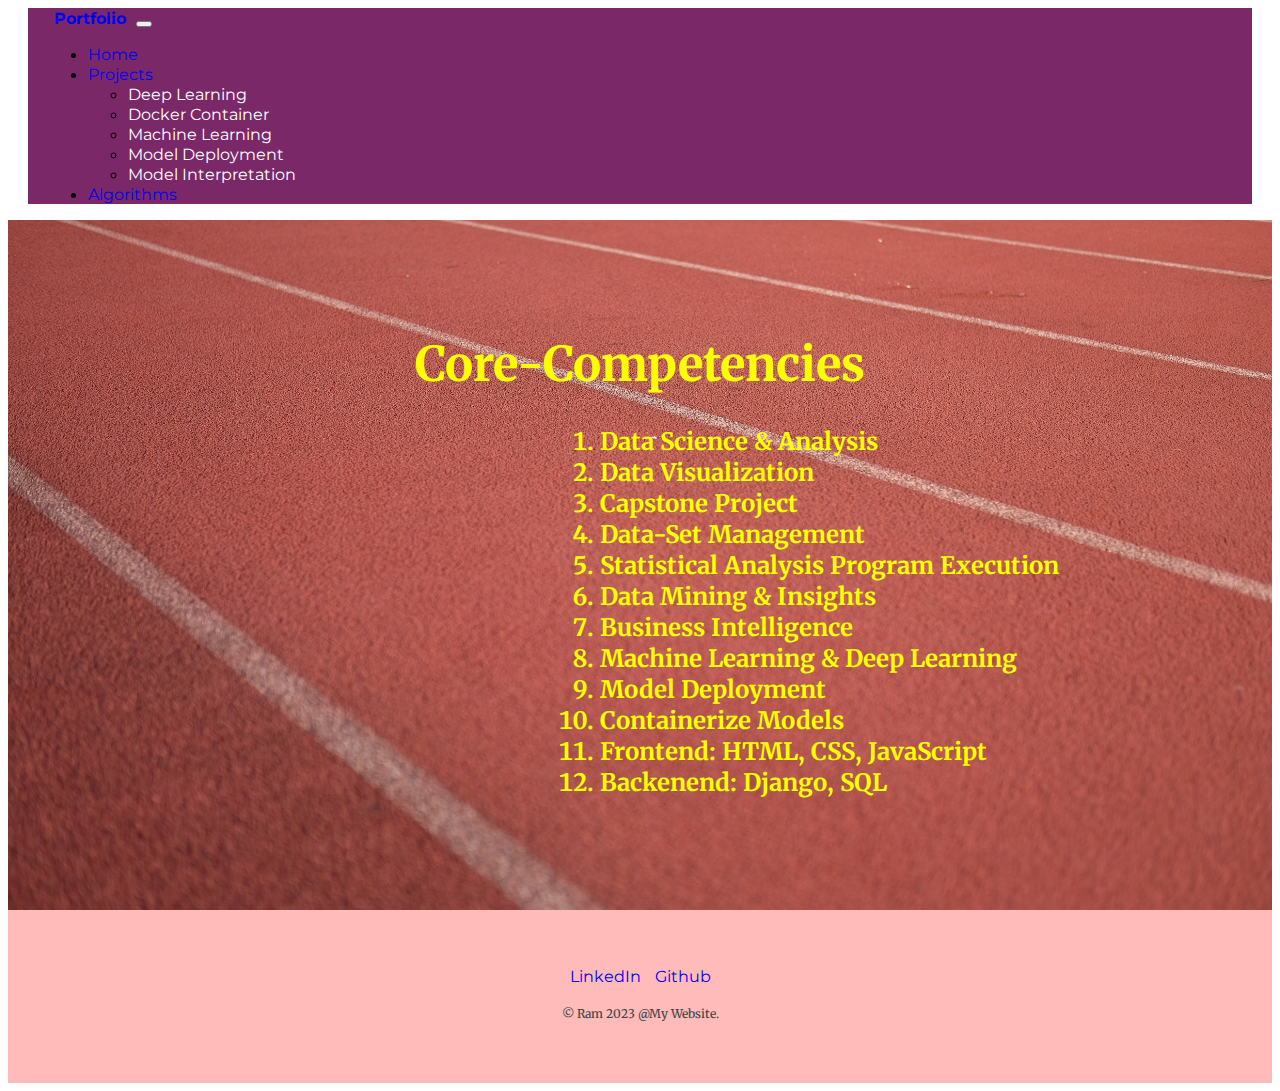
<file: webdev2023_html/competencies.html>
<!DOCTYPE html>
<html lang="en">
<head>
  <meta charset="UTF-8">
  <meta name="viewport" content="width=device-width, initial-scale=1.0">
  <link href="https://cdn.jsdelivr.net/npm/bootstrap@5.3.0-alpha1/dist/css/bootstrap.min.css" rel="stylesheet" integrity="sha384-GLhlTQ8iRABdZLl6O3oVMWSktQOp6b7In1Zl3/Jr59b6EGGoI1aFkw7cmDA6j6gD" crossorigin="anonymous">
  <link rel="stylesheet" href="../webdev2023_css/competencies.css">
  <link rel="icon" href="../webdev2023_images/R_logo.png">
  <link rel="preconnect" href="https://fonts.googleapis.com"><link rel="preconnect" href="https://fonts.gstatic.com" crossorigin><link href="https://fonts.googleapis.com/css2?family=Merriweather:ital@1&family=Montserrat&family=Sacramento&display=swap" rel="stylesheet">
  <title>Core Competencies</title>
</head>
<body>
  <div class="nav">
    <nav class="navbar fixed-top navbar-expand-lg navbar-dark navbar-custom">
      <div class="container-fluid nav">
        <a class="navbar-brand" href="portfolio.html"><strong>Portfolio</strong></a>
        <button class="navbar-toggler" type="button" data-bs-toggle="collapse" data-bs-target="#navbarNav" aria-controls="navbarNav" aria-expanded="false" aria-label="Toggle navigation">
          <span class="navbar-toggler-icon"></span>
        </button>
        <div class="collapse navbar-collapse" id="navbarNav">
          <ul class="navbar-nav">
            <li class="nav-item">
              <a class="nav-link active" aria-current="page" href="../index.html">Home</a>
            </li>
            <li class="nav-item dropdown">
              <a class="nav-link active dropdown-toggle" href="#" role="button" data-bs-toggle="dropdown" aria-expanded="false">
                Projects
              </a>
              <ul class="dropdown-menu">
                <li>
                  <a class="dropdown-item" href="deeplearning.html">Deep Learning</a>
                </li>
                <li>
                  <a class="dropdown-item" href="dockercontainer.html">Docker Container</a>
                </li>
                <li>
                  <a class="dropdown-item" href="machinelearning.html">Machine Learning</a>
                </li>
                <li>
                  <a class="dropdown-item" href="modeldeployment.html">Model Deployment</a>
                </li>
                <li>
                  <a class="dropdown-item" href="modelinterpretation.html">Model Interpretation</a>
                </li>
              </ul>
            </li>
            <li class="nav-item">
              <a class="nav-link active" href="algorithms.html">Algorithms</a>
            </li>
          </ul>
        </div>
      </div>
    </nav>
  </div>

  <section>
    <div class="competency">
      <h2>
        Core-Competencies
      </h2>
      <p>
          <ol>
            <li>Data Science & Analysis</li>
            <li>Data Visualization</li>
            <li>Capstone Project</li>
            <li>Data-Set Management</li>
            <li>Statistical Analysis Program Execution</li>
            <li>Data Mining & Insights</li>
            <li>Business Intelligence</li>
            <li>Machine Learning & Deep Learning</li>
            <li>Model Deployment</li>
            <li>Containerize Models</li>
            <li>Frontend: HTML, CSS, JavaScript</li>
            <li>Backenend: Django, SQL</li>
          </ol>
      </p>
    </div>
  </section>
  
  <!-- <section> -->
    <div id="bottom-container" class="footer">
      <a class="footer-link" href="https://www.linkedin.com/in/WRamakrishnasai" target="_blank">LinkedIn</a>
      <a class="footer-link" href="https://github.com/ramleo" target="_blank">Github</a>
      <!-- <a class="footer-link disabled" href="#" target="_blank">Resume</a>
      <a class="footer-link disabled" href="#" target="_blank">Cover Letter</a> -->
      <p class="copy-right">© Ram 2023 @My Website.</p>
    </div>
  <!-- </section> -->

  <script src="https://cdn.jsdelivr.net/npm/bootstrap@5.3.0-alpha1/dist/js/bootstrap.bundle.min.js" integrity="sha384-w76AqPfDkMBDXo30jS1Sgez6pr3x5MlQ1ZAGC+nuZB+EYdgRZgiwxhTBTkF7CXvN" crossorigin="anonymous"></script>
</body>
</html>
</file>
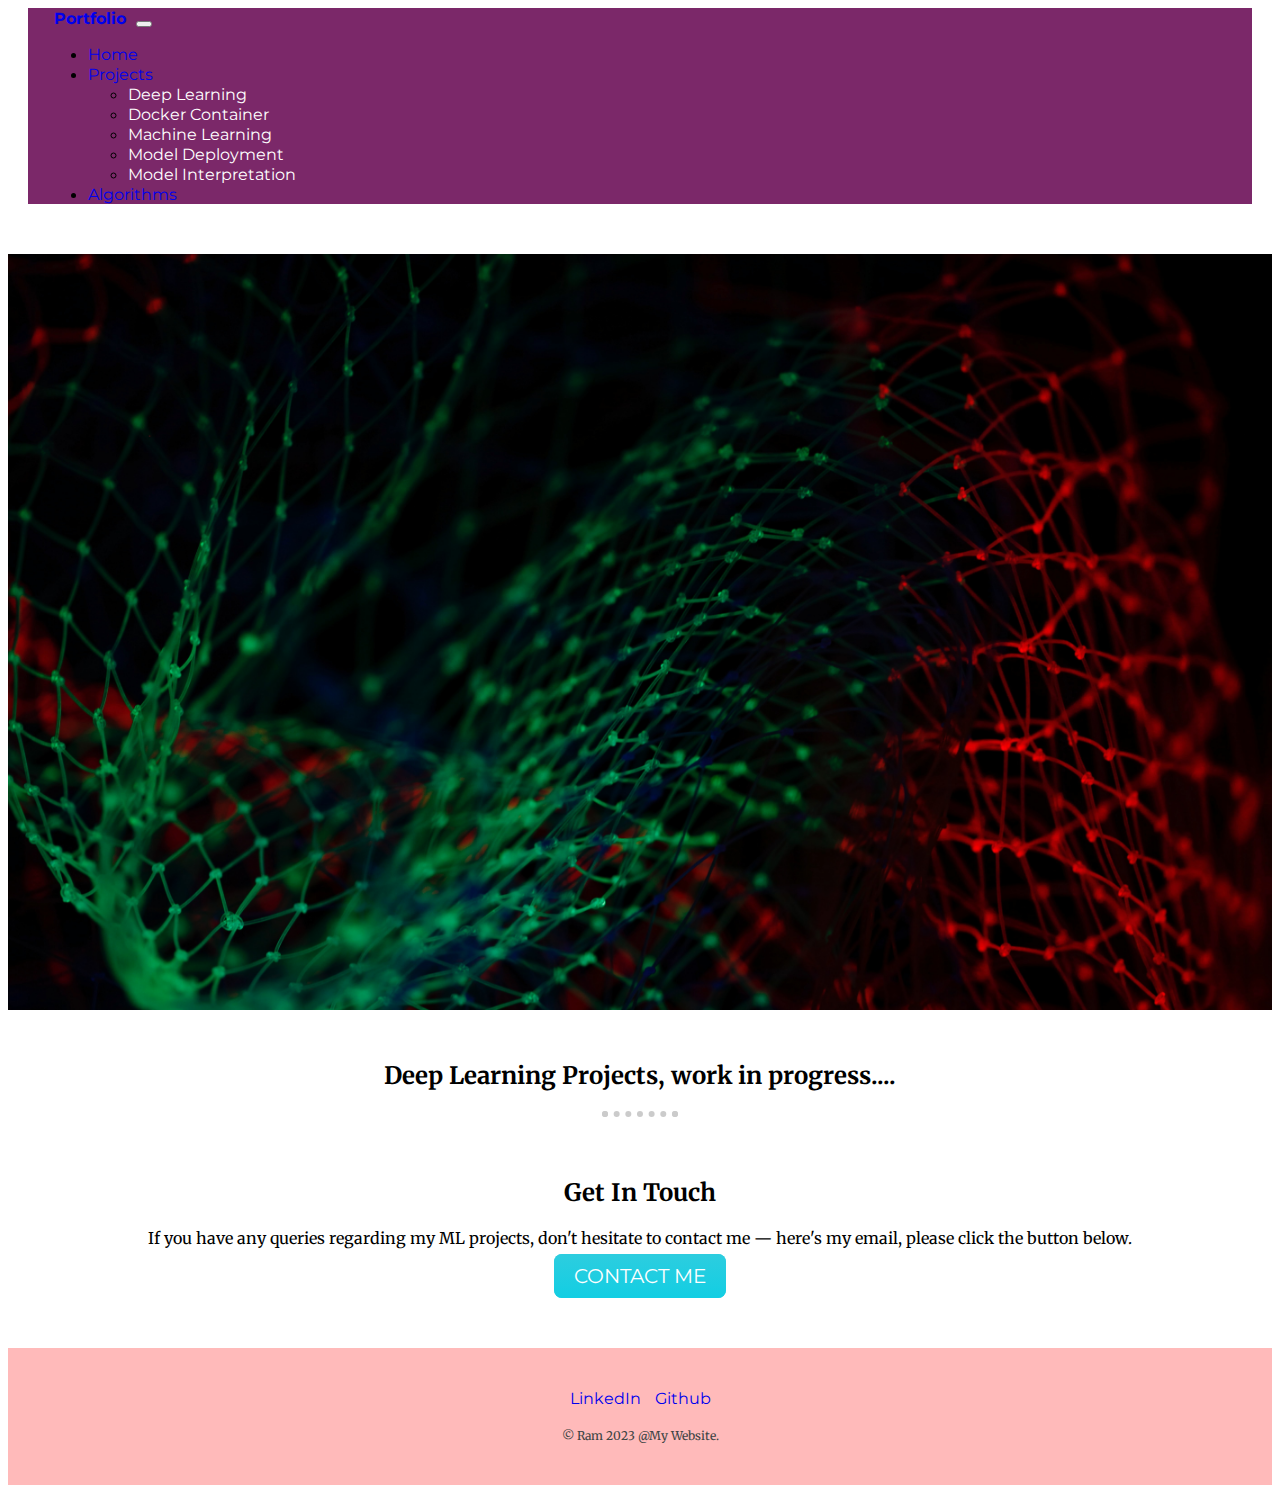
<file: webdev2023_html/deeplearning.html>
<!DOCTYPE html>
<html lang="en">
<head>
  <meta charset="UTF-8">
  <meta name="viewport" content="width=device-width, initial-scale=1.0">
  <link href="https://cdn.jsdelivr.net/npm/bootstrap@5.3.0-alpha1/dist/css/bootstrap.min.css" rel="stylesheet" integrity="sha384-GLhlTQ8iRABdZLl6O3oVMWSktQOp6b7In1Zl3/Jr59b6EGGoI1aFkw7cmDA6j6gD" crossorigin="anonymous">
  <link rel="stylesheet" href="../webdev2023_css/deeplearning.css">
  <link rel="icon" href="../webdev2023_images/R_logo.png">
  <link rel="preconnect" href="https://fonts.googleapis.com"><link rel="preconnect" href="https://fonts.gstatic.com" crossorigin><link href="https://fonts.googleapis.com/css2?family=Merriweather:ital@1&family=Montserrat&family=Sacramento&display=swap" rel="stylesheet">
  <title>Deep Learning</title>
</head>
<body>
  <div class="nav">
    <nav class="navbar fixed-top navbar-expand-lg navbar-dark navbar-custom">
      <div class="container-fluid nav">
        <a class="navbar-brand" href="portfolio.html"><strong>Portfolio</strong></a>
        <button class="navbar-toggler" type="button" data-bs-toggle="collapse" data-bs-target="#navbarNav" aria-controls="navbarNav" aria-expanded="false" aria-label="Toggle navigation">
          <span class="navbar-toggler-icon"></span>
        </button>
        <div class="collapse navbar-collapse" id="navbarNav">
          <ul class="navbar-nav">
            <li class="nav-item">
              <a class="nav-link active" aria-current="page" href="../index.html">Home</a>
            </li>
            <li class="nav-item dropdown">
              <a class="nav-link active dropdown-toggle" href="#" role="button" data-bs-toggle="dropdown" aria-expanded="false">
                Projects
              </a>
              <ul class="dropdown-menu">
                <li>
                  <a class="dropdown-item" href="deeplearning.html">Deep Learning</a>
                </li>
                <li>
                  <a class="dropdown-item" href="dockercontainer.html">Docker Container</a>
                </li>
                <li>
                  <a class="dropdown-item" href="machinelearning.html">Machine Learning</a>
                </li>
                <li>
                  <a class="dropdown-item" href="modeldeployment.html">Model Deployment</a>
                </li>
                <li>
                  <a class="dropdown-item" href="modelinterpretation.html">Model Interpretation</a>
                </li>
              </ul>
            </li>
            <li class="nav-item">
              <a class="nav-link active" href="algorithms.html">Algorithms</a>
            </li>
          </ul>
        </div>
      </div>
    </nav>
  </div>

  <div id="dl-top" class="container-fluid">
    <div class="dl-projects">

    </div>
  </div>
  <div id="middle-middle" class="container-fluid dl-proj">
    <h2>
      Deep Learning Projects, work in progress....
    </h2>
    <!-- <div class="div-tiles">

      <div id="row-1" class="row">
        <a id="bikes" href="jobexp.html" class="col-4 tiles">
          Bike Sharing Dataset
        </a>
        <a id="telecom" href="competencies.html" class="col-4 tiles">
          Telecom Churn Dataset
        </a>
        <a id="saas" href="projects.html" class="col-4 tiles">
          SaaS Dataset
        </a>
      </div>
      <div id="row-2" class="row">
        <a id="term" href="technical.html" class="col-4 tiles">
          Term Insurance Dataset
        </a>
        <a id="creditcard" href="personal.html" class="col-4 tiles">
          Credit Card Dataset
        </a>
        <a id="newskill" href="qualification.html" class="col-4 tiles">
          New Skill Loading....
        </a>
      </div>
    </div> -->
  <hr>
  </div>
  <div id="middle-bottom" class="container-fluid contact-me">
      <h2>Get In Touch</h2>
      <p class="contact-message">If you have any queries regarding my ML projects, don't hesitate to contact me — here's my email, please click the button below.</p>
      <a class="btn contactme" href="mailto:wramjobs@yahoo.com">CONTACT ME</a>
  </div>
  <div id="bottom-container" class="container-fluid footer">
    <a class="footer-link" href="https://www.linkedin.com/in/WRamakrishnasai" target="_blank">LinkedIn</a>
    <a class="footer-link" href="https://github.com/ramleo" target="_blank">Github</a>
    <!-- <a class="footer-link disabled" href="#" target="_blank">Resume</a>
    <a class="footer-link disabled" href="#" target="_blank">Cover Letter</a> -->
    <p class="copy-right">© Ram 2023 @My Website.</p>
  </div>

  <script src="https://cdn.jsdelivr.net/npm/bootstrap@5.3.0-alpha1/dist/js/bootstrap.bundle.min.js" integrity="sha384-w76AqPfDkMBDXo30jS1Sgez6pr3x5MlQ1ZAGC+nuZB+EYdgRZgiwxhTBTkF7CXvN" crossorigin="anonymous"></script>
</body>
</html>
</file>
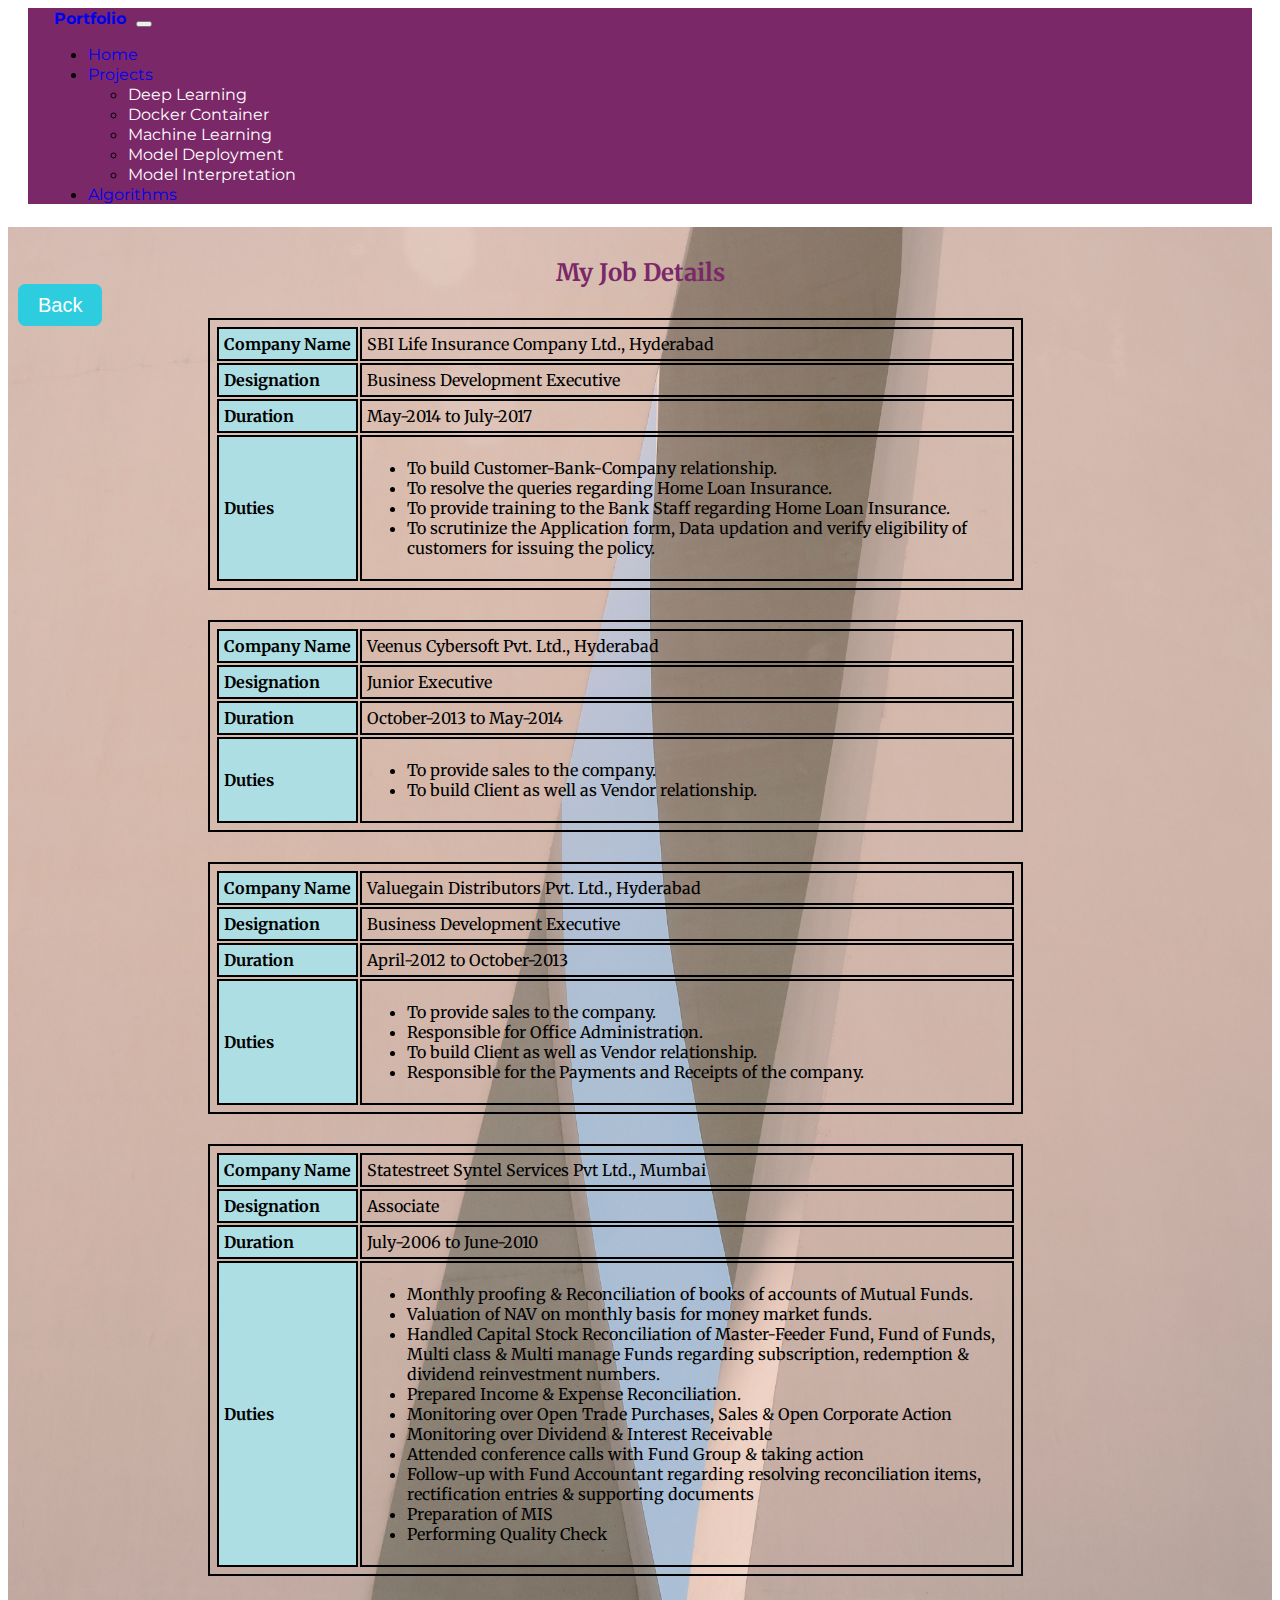
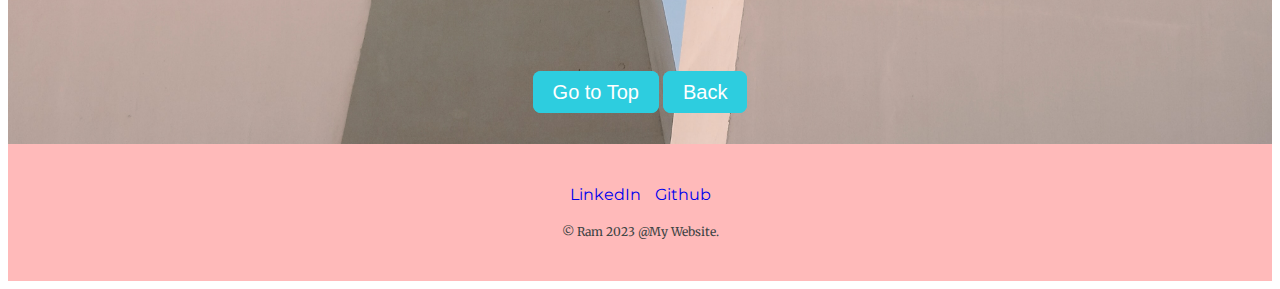
<file: webdev2023_html/jobdetails.html>
<!DOCTYPE html>
<html lang="en">
<head>
  <meta charset="UTF-8">
  <meta name="viewport" content="width=device-width, initial-scale=1.0">
  <link href="https://cdn.jsdelivr.net/npm/bootstrap@5.3.0-alpha1/dist/css/bootstrap.min.css" rel="stylesheet" integrity="sha384-GLhlTQ8iRABdZLl6O3oVMWSktQOp6b7In1Zl3/Jr59b6EGGoI1aFkw7cmDA6j6gD" crossorigin="anonymous">
  <link rel="stylesheet" href="../webdev2023_css/jobdetails.css">
  <link rel="icon" href="../webdev2023_images/R_logo.png">
  <link rel="preconnect" href="https://fonts.googleapis.com"><link rel="preconnect" href="https://fonts.gstatic.com" crossorigin><link href="https://fonts.googleapis.com/css2?family=Merriweather:ital@1&family=Montserrat&family=Sacramento&display=swap" rel="stylesheet">
  <title>Job Details</title>
</head>
<body>
  <section class="navbar-section">
    <div class="nav">
      <nav class="navbar fixed-top navbar-expand-lg navbar-dark navbar-custom">
        <div class="container-fluid nav">
          <a class="navbar-brand" href="portfolio.html"><strong>Portfolio</strong></a>
          <button class="navbar-toggler" type="button" data-bs-toggle="collapse" data-bs-target="#navbarNav" aria-controls="navbarNav" aria-expanded="false" aria-label="Toggle navigation">
            <span class="navbar-toggler-icon"></span>
          </button>
          <div class="collapse navbar-collapse" id="navbarNav">
            <ul class="navbar-nav">
              <li class="nav-item">
                <a class="nav-link active" aria-current="page" href="../index.html">Home</a>
              </li>
              <li class="nav-item dropdown">
                <a class="nav-link active dropdown-toggle" href="#" role="button" data-bs-toggle="dropdown" aria-expanded="false">
                  Projects
                </a>
                <ul class="dropdown-menu">
                  <li>
                    <a class="dropdown-item" href="deeplearning.html">Deep Learning</a>
                  </li>
                  <li>
                    <a class="dropdown-item" href="dockercontainer.html">Docker Container</a>
                  </li>
                  <li>
                    <a class="dropdown-item" href="machinelearning.html">Machine Learning</a>
                  </li>
                  <li>
                    <a class="dropdown-item" href="modeldeployment.html">Model Deployment</a>
                  </li>
                  <li>
                    <a class="dropdown-item" href="modelinterpretation.html">Model Interpretation</a>
                  </li>
                </ul>
              </li>
              <li class="nav-item">
                <a class="nav-link active" href="algorithms.html">Algorithms</a>
              </li>
            </ul>
          </div>
        </div>
      </nav>
    </div>
  </section>
  <section class="button-back">
    <div>
      <a class="btn" href="jobexp.html">Back</a>
    </div>
  </section>
  <section>
    <div class="experience">

      <div>
        <h2 class="job-header">
          My Job Details
        </h2>
      </div>

        <div class="job-details">
        <div class="sbilife">
          <table>
            <tr>
              <th>
                Company Name
              </th>
              <td>
                SBI Life Insurance Company Ltd., Hyderabad
              </td>
            </tr>
            <tr>
              <th>
                Designation
              </th>
              <td>
                Business Development Executive
              </td>
            </tr>
            <tr>
              <th>
                Duration
              </th>
              <td>
                May-2014 to July-2017
              </td>
            </tr>
            <tr>
              <th>
                Duties
              </th>
              <td>
                <ul>
                  <li>
                    To build Customer-Bank-Company relationship.
                  </li>
                  <li>
                    To resolve the queries regarding Home Loan Insurance.
                  </li>
                  <li>
                    To provide training to the Bank Staff regarding Home Loan Insurance.
                  </li>
                  <li>
                    To scrutinize the Application form, Data updation and verify eligibility of customers for issuing the policy.
                  </li> 
                </ul> 
              </td>
            </tr>
          </table>
        </div>
        <div class="veenuscybersoft">
          <table>
            <tr>
              <th>
                Company Name
              </th>
              <td>
                Veenus Cybersoft Pvt. Ltd., Hyderabad
              </td>
            </tr>
            <tr>
              <th>
                Designation
              </th>
              <td>
                Junior Executive
              </td>
            </tr>
            <tr>
              <th>
                Duration
              </th>
              <td>
                October-2013 to May-2014
              </td>
            </tr>
            <tr>
              <th>
                Duties
              </th>
              <td>
                <ul>
                  <li>
                    To provide sales to the company.
                  </li>
                  <li>
                    To build Client as well as Vendor relationship.
                  </li> 
                </ul> 
              </td>
            </tr>
          </table>
        </div>
        <div class="valuegain">
          <table>
            <tr>
              <th>
                Company Name
              </th>
              <td>
                Valuegain Distributors Pvt. Ltd., Hyderabad
              </td>
            </tr>
            <tr>
              <th>
                Designation
              </th>
              <td>
                Business Development Executive
              </td>
            </tr>
            <tr>
              <th>
                Duration
              </th>
              <td>
                April-2012 to October-2013
              </td>
            </tr>
            <tr>
              <th>
                Duties
              </th>
              <td>
                <ul>
                  <li>
                    To provide sales to the company.
                  </li>
                  <li>
                    Responsible for Office Administration.
                  </li>
                  <li>
                    To build Client as well as Vendor relationship.
                  </li>
                  <li>
                    Responsible for the Payments and Receipts of the company.
                  </li> 
                </ul> 
              </td>
            </tr>
          </table>
        </div>
        <div class="statestreet">
          <table>
            <tr>
              <th>
                Company Name
              </th>
              <td>
                Statestreet Syntel Services Pvt Ltd., Mumbai
              </td>
            </tr>
            <tr>
              <th>
                Designation
              </th>
              <td>
                Associate
              </td>
            </tr>
            <tr>
              <th>
                Duration
              </th>
              <td>
                July-2006  to June-2010
              </td>
            </tr>
            <tr>
              <th>
                Duties
              </th>
              <td>
                <ul>
                  <li>
                    Monthly proofing & Reconciliation of books of accounts of Mutual Funds.
                  </li>
                  <li>
                    Valuation of NAV on monthly basis for money market funds.
                  </li>
                  <li>
                    Handled Capital Stock Reconciliation of Master-Feeder Fund, Fund of Funds, Multi class & Multi manage Funds regarding subscription, redemption & dividend reinvestment numbers.
                  </li>
                  <li>
                    Prepared Income & Expense Reconciliation.
                  </li>
                  <li>
                    Monitoring over Open Trade Purchases, Sales & Open Corporate Action
                  </li>
                  <li>
                    Monitoring over Dividend & Interest Receivable
                  </li>
                  <li>
                    Attended conference calls with Fund Group & taking action
                  </li>
                  <li>
                    Follow-up with Fund Accountant regarding resolving reconciliation items, rectification entries & supporting documents
                  </li>
                  <li>
                    Preparation of MIS
                  </li>
                  <li>
                    Performing Quality Check
                  </li>
                </ul> 
              </td>
            </tr>
          </table>
        </div>
      </div>
    </div>
  </section>
<section class="button-section">
  <div>
    <a class="btn details" href="#">Go to Top</a>
    <a class="btn details" href="jobexp.html">Back</a>
  </div>
</section>
<section class="footer-section">
  <div id="bottom-container" class="container-fluid footer">
    <a class="footer-link" href="https://www.linkedin.com/in/WRamakrishnasai" target="_blank">LinkedIn</a>
    <a class="footer-link" href="https://github.com/ramleo" target="_blank">Github</a>
    <!-- <a class="footer-link disabled" href="#" target="_blank">Resume</a>
    <a class="footer-link disabled" href="#" target="_blank">Cover Letter</a> -->
    <p class="copy-right">© Ram 2023 @My Website.</p>
  </div>
</section>


<script src="https://cdn.jsdelivr.net/npm/bootstrap@5.3.0-alpha1/dist/js/bootstrap.bundle.min.js" integrity="sha384-w76AqPfDkMBDXo30jS1Sgez6pr3x5MlQ1ZAGC+nuZB+EYdgRZgiwxhTBTkF7CXvN" crossorigin="anonymous"></script>
</body>
</html>
</file>
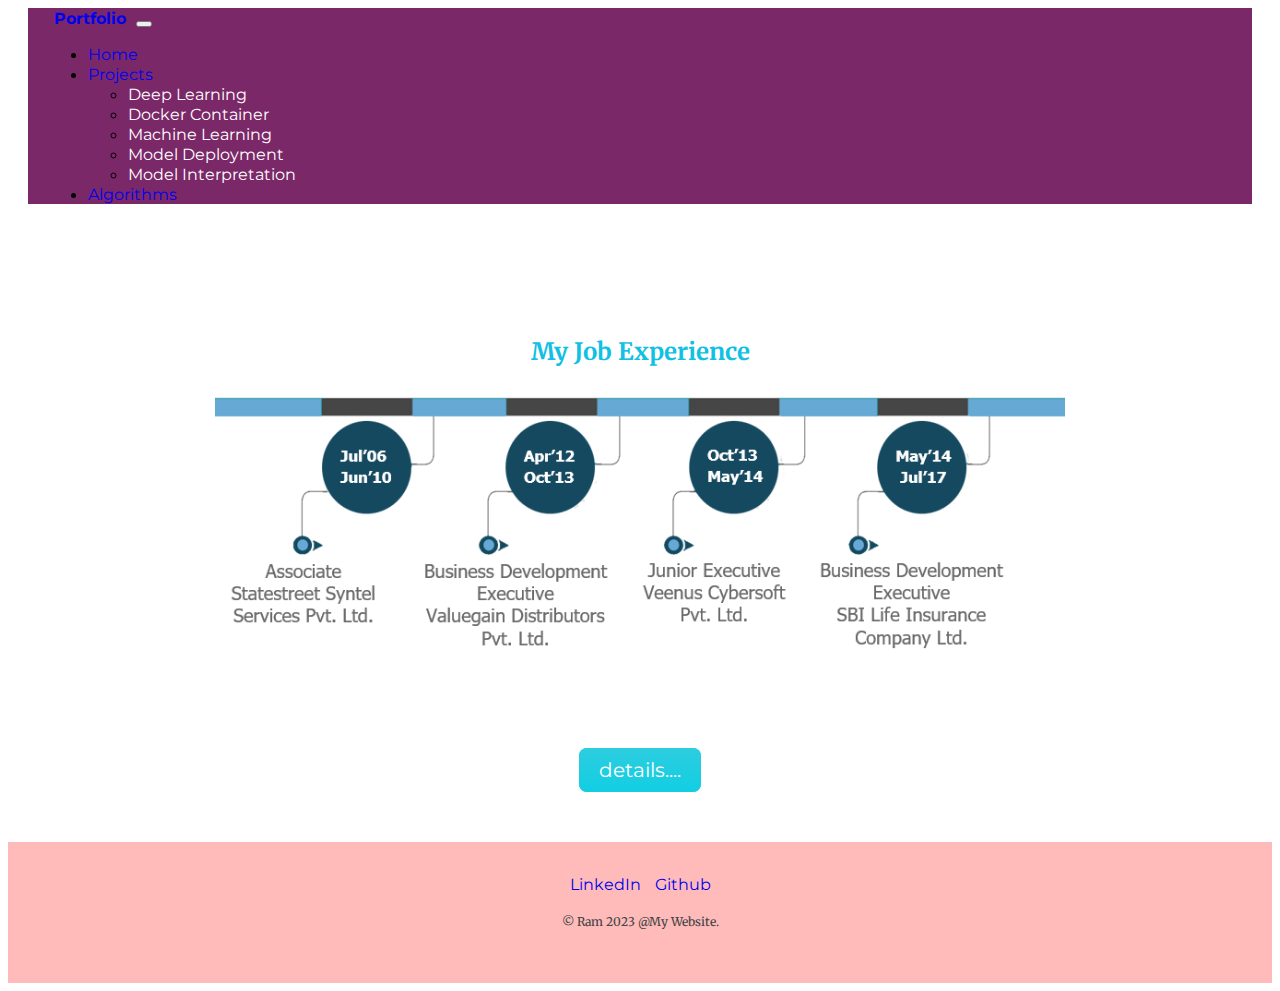
<file: webdev2023_html/jobexp.html>
<!DOCTYPE html>
<html lang="en">
<head>
  <meta charset="UTF-8">
  <meta name="viewport" content="width=device-width, initial-scale=1.0">
  <link href="https://cdn.jsdelivr.net/npm/bootstrap@5.3.0-alpha1/dist/css/bootstrap.min.css" rel="stylesheet" integrity="sha384-GLhlTQ8iRABdZLl6O3oVMWSktQOp6b7In1Zl3/Jr59b6EGGoI1aFkw7cmDA6j6gD" crossorigin="anonymous">
  <link rel="stylesheet" href="../webdev2023_css/jobexp.css">
  <link rel="icon" href="../webdev2023_images/R_logo.png">
  <link rel="preconnect" href="https://fonts.googleapis.com"><link rel="preconnect" href="https://fonts.gstatic.com" crossorigin><link href="https://fonts.googleapis.com/css2?family=Merriweather:ital@1&family=Montserrat&family=Sacramento&display=swap" rel="stylesheet">
  <title>Job Experience</title>
</head>
<body>
  <div class="nav">
    <nav class="navbar fixed-top navbar-expand-lg navbar-dark navbar-custom">
      <div class="container-fluid nav">
        <a class="navbar-brand" href="portfolio.html"><strong>Portfolio</strong></a>
        <button class="navbar-toggler" type="button" data-bs-toggle="collapse" data-bs-target="#navbarNav" aria-controls="navbarNav" aria-expanded="false" aria-label="Toggle navigation">
          <span class="navbar-toggler-icon"></span>
        </button>
        <div class="collapse navbar-collapse" id="navbarNav">
          <ul class="navbar-nav">
            <li class="nav-item">
              <a class="nav-link active" aria-current="page" href="../index.html">Home</a>
            </li>
            <li class="nav-item dropdown">
              <a class="nav-link active dropdown-toggle" href="#" role="button" data-bs-toggle="dropdown" aria-expanded="false">
                Projects
              </a>
              <ul class="dropdown-menu">
                <li>
                  <a class="dropdown-item" href="deeplearning.html">Deep Learning</a>
                </li>
                <li>
                  <a class="dropdown-item" href="dockercontainer.html">Docker Container</a>
                </li>
                <li>
                  <a class="dropdown-item" href="machinelearning.html">Machine Learning</a>
                </li>
                <li>
                  <a class="dropdown-item" href="modeldeployment.html">Model Deployment</a>
                </li>
                <li>
                  <a class="dropdown-item" href="modelinterpretation.html">Model Interpretation</a>
                </li>
              </ul>
            </li>
            <li class="nav-item">
              <a class="nav-link active" href="algorithms.html">Algorithms</a>
            </li>
          </ul>
        </div>
      </div>
    </nav>
  </div>
  <!-- <div class="jobexp-image">
    <img height="500px" width="1215px"  src="/webdev2023_images/experience.jpg" alt="Experience Image">
  </div> -->
  <div class="job-exp">
    <h2>
      My Job Experience
    </h2>
    <img width="850px" src="../webdev2023_images/jobexperience.png" alt="Job-Experience-Image">
  </div>
  <div class="details">
    <a class="btn" href="jobdetails.html">details....</a>
  </div>
  
  <div id="bottom-container" class="container-fluid footer">
    <a class="footer-link" href="https://www.linkedin.com/in/WRamakrishnasai" target="_blank">LinkedIn</a>
    <a class="footer-link" href="https://github.com/ramleo" target="_blank">Github</a>
    <!-- <a class="footer-link disabled" href="#" target="_blank">Resume</a>
    <a class="footer-link disabled" href="#" target="_blank">Cover Letter</a> -->
    <p class="copy-right">© Ram 2023 @My Website.</p>
  </div>





  <script src="https://cdn.jsdelivr.net/npm/bootstrap@5.3.0-alpha1/dist/js/bootstrap.bundle.min.js" integrity="sha384-w76AqPfDkMBDXo30jS1Sgez6pr3x5MlQ1ZAGC+nuZB+EYdgRZgiwxhTBTkF7CXvN" crossorigin="anonymous"></script>
</body>
</html>
</file>
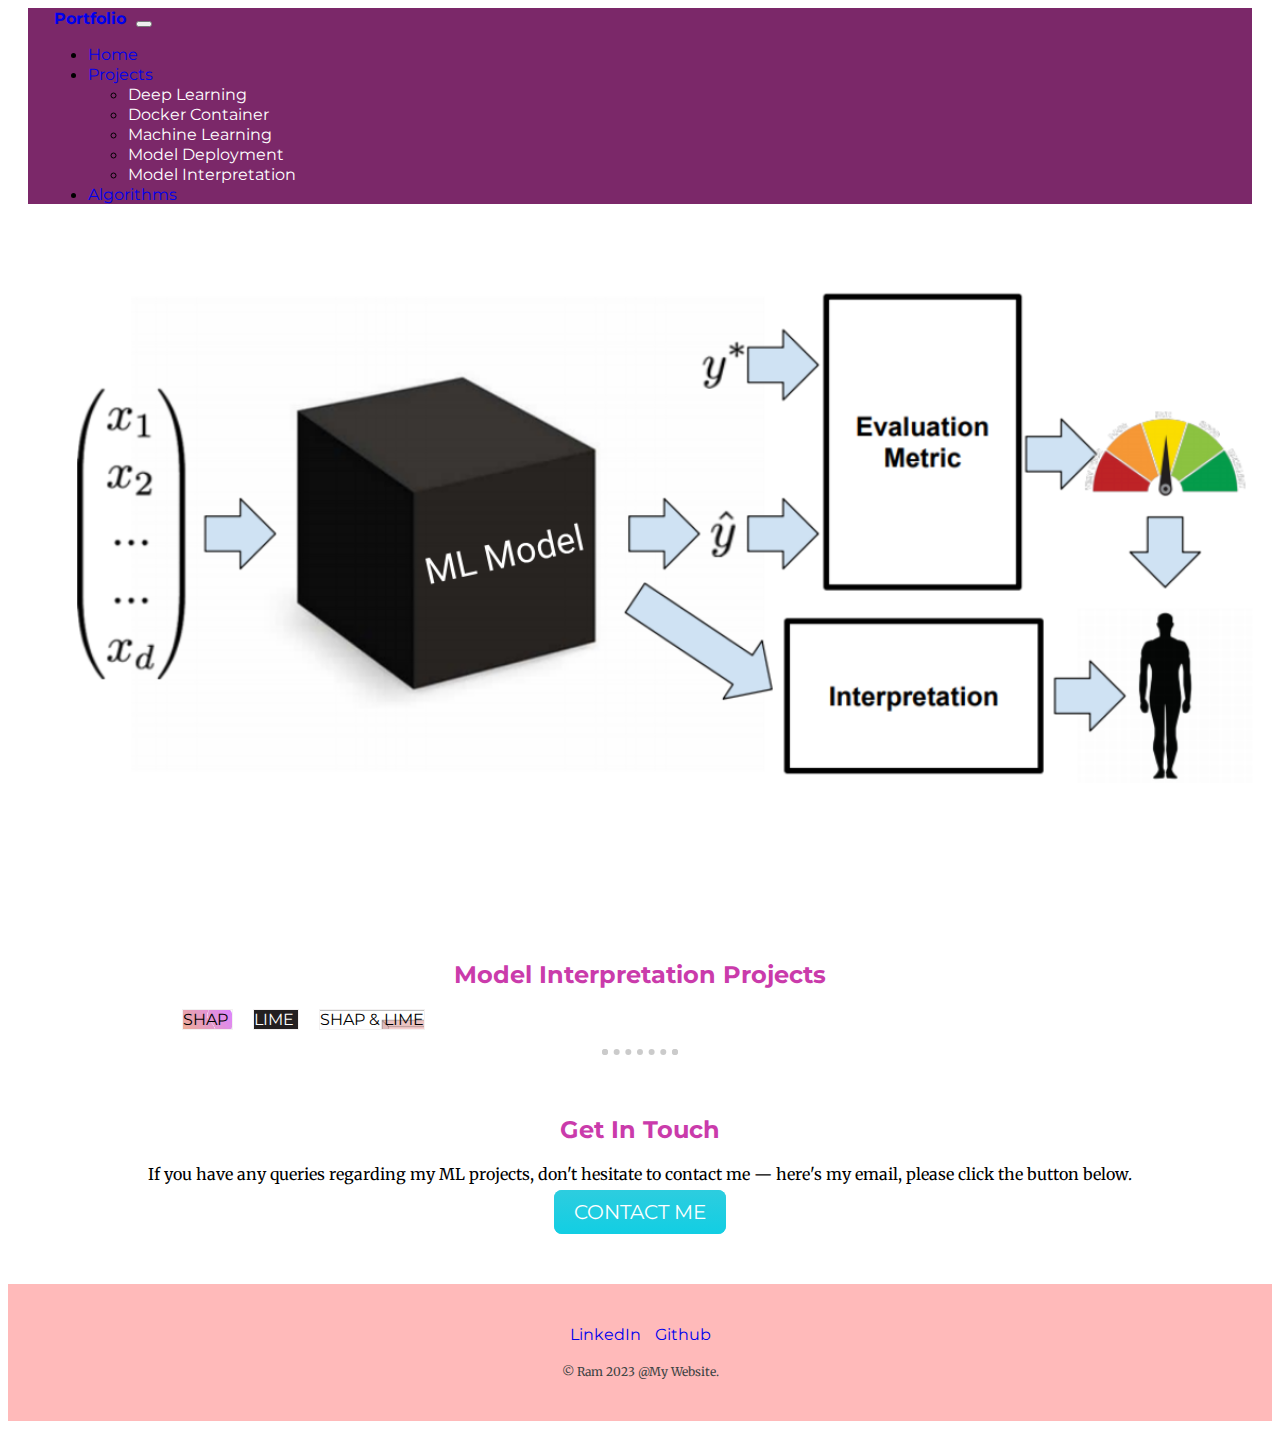
<file: webdev2023_html/modelinterpretation.html>
<!DOCTYPE html>
<html lang="en">
<head>
  <meta charset="UTF-8">
  <meta name="viewport" content="width=device-width, initial-scale=1.0">
  <link href="https://cdn.jsdelivr.net/npm/bootstrap@5.3.0-alpha1/dist/css/bootstrap.min.css" rel="stylesheet" integrity="sha384-GLhlTQ8iRABdZLl6O3oVMWSktQOp6b7In1Zl3/Jr59b6EGGoI1aFkw7cmDA6j6gD" crossorigin="anonymous">
  <link rel="stylesheet" href="../webdev2023_css/modelinterpretation.css">
  <link rel="icon" href="../webdev2023_images/R_logo.png">
  <link rel="preconnect" href="https://fonts.googleapis.com"><link rel="preconnect" href="https://fonts.gstatic.com" crossorigin><link href="https://fonts.googleapis.com/css2?family=Merriweather:ital@1&family=Montserrat&family=Sacramento&display=swap" rel="stylesheet">
  <title>Machine Learning</title>
</head>
<body>
  <div class="nav">
    <nav class="navbar fixed-top navbar-expand-lg navbar-dark navbar-custom">
      <div class="container-fluid nav">
        <a class="navbar-brand" href="portfolio.html"><strong>Portfolio</strong></a>
        <button class="navbar-toggler" type="button" data-bs-toggle="collapse" data-bs-target="#navbarNav" aria-controls="navbarNav" aria-expanded="false" aria-label="Toggle navigation">
          <span class="navbar-toggler-icon"></span>
        </button>
        <div class="collapse navbar-collapse" id="navbarNav">
          <ul class="navbar-nav">
            <li class="nav-item">
              <a class="nav-link active" aria-current="page" href="../index.html">Home</a>
            </li>
            <li class="nav-item dropdown">
              <a class="nav-link active dropdown-toggle" href="#" role="button" data-bs-toggle="dropdown" aria-expanded="false">
                Projects
              </a>
              <ul class="dropdown-menu">
                <li>
                  <a class="dropdown-item" href="deeplearning.html">Deep Learning</a>
                </li>
                <li>
                  <a class="dropdown-item" href="dockercontainer.html">Docker Container</a>
                </li>
                <li>
                  <a class="dropdown-item" href="machinelearning.html">Machine Learning</a>
                </li>
                <li>
                  <a class="dropdown-item" href="modeldeployment.html">Model Deployment</a>
                </li>
                <li>
                  <a class="dropdown-item" href="modelinterpretation.html">Model Interpretation</a>
                </li>
              </ul>
            </li>
            <li class="nav-item">
              <a class="nav-link active" href="algorithms.html">Algorithms</a>
            </li>
          </ul>
        </div>
      </div>
    </nav>
  </div>
  <div id="mi-top" class="container-fluid">
    <div class="mi-projects">

    </div>
  </div>
  <div id="middle-middle" class="container-fluid mi-proj">
    <h2>
      Model Interpretation Projects
    </h2>
    <div class="div-tiles">
      <div id="row-1" class="row">
        <a id="shap" href="../Projects/model_interpretation/SHAP/SHAP_Interpreting_BlackBox_Models.ipynb" class="col-md-4 tiles">
          SHAP
        </a>
        <a id="lime" href="../Projects/model_interpretation/LIME/LIME_Interpreting_BlackBox_Models.ipynb" class="col-md-4 tiles">
          LIME
        </a>
        <a id="shaplime" href="../Projects/model_interpretation/SHAP_LIME/SHAP_LIME_Interpreting_BlackBox_Models.ipynb" class="col-md-4 tiles">
          SHAP & LIME
        </a>        
      </div>      

    </div>
    <hr>
  </div>
  <div id="middle-bottom" class="container-fluid contact-me">
    <h2>Get In Touch</h2>
    <p class="contact-message">If you have any queries regarding my ML projects, don't hesitate to contact me — here's my email, please click the button below.</p>
    <a class="btn contactme" href="mailto:wramjobs@yahoo.com">CONTACT ME</a>
  </div>
  
  <div id="bottom" class="footer">
    <a class="footer-link" href="https://www.linkedin.com/in/WRamakrishnasai" target="_blank">LinkedIn</a>
    <a class="footer-link" href="https://github.com/ramleo" target="_blank">Github</a>
    <!-- <a class="footer-link disabled" href="#" target="_blank">Resume</a>
    <a class="footer-link disabled" href="#" target="_blank">Cover Letter</a> -->
    <p class="copy-right">© Ram 2023 @My Website.</p>
  </div>





  <script src="https://cdn.jsdelivr.net/npm/bootstrap@5.3.0-alpha1/dist/js/bootstrap.bundle.min.js" integrity="sha384-w76AqPfDkMBDXo30jS1Sgez6pr3x5MlQ1ZAGC+nuZB+EYdgRZgiwxhTBTkF7CXvN" crossorigin="anonymous"></script>
</body>
</html>
</file>
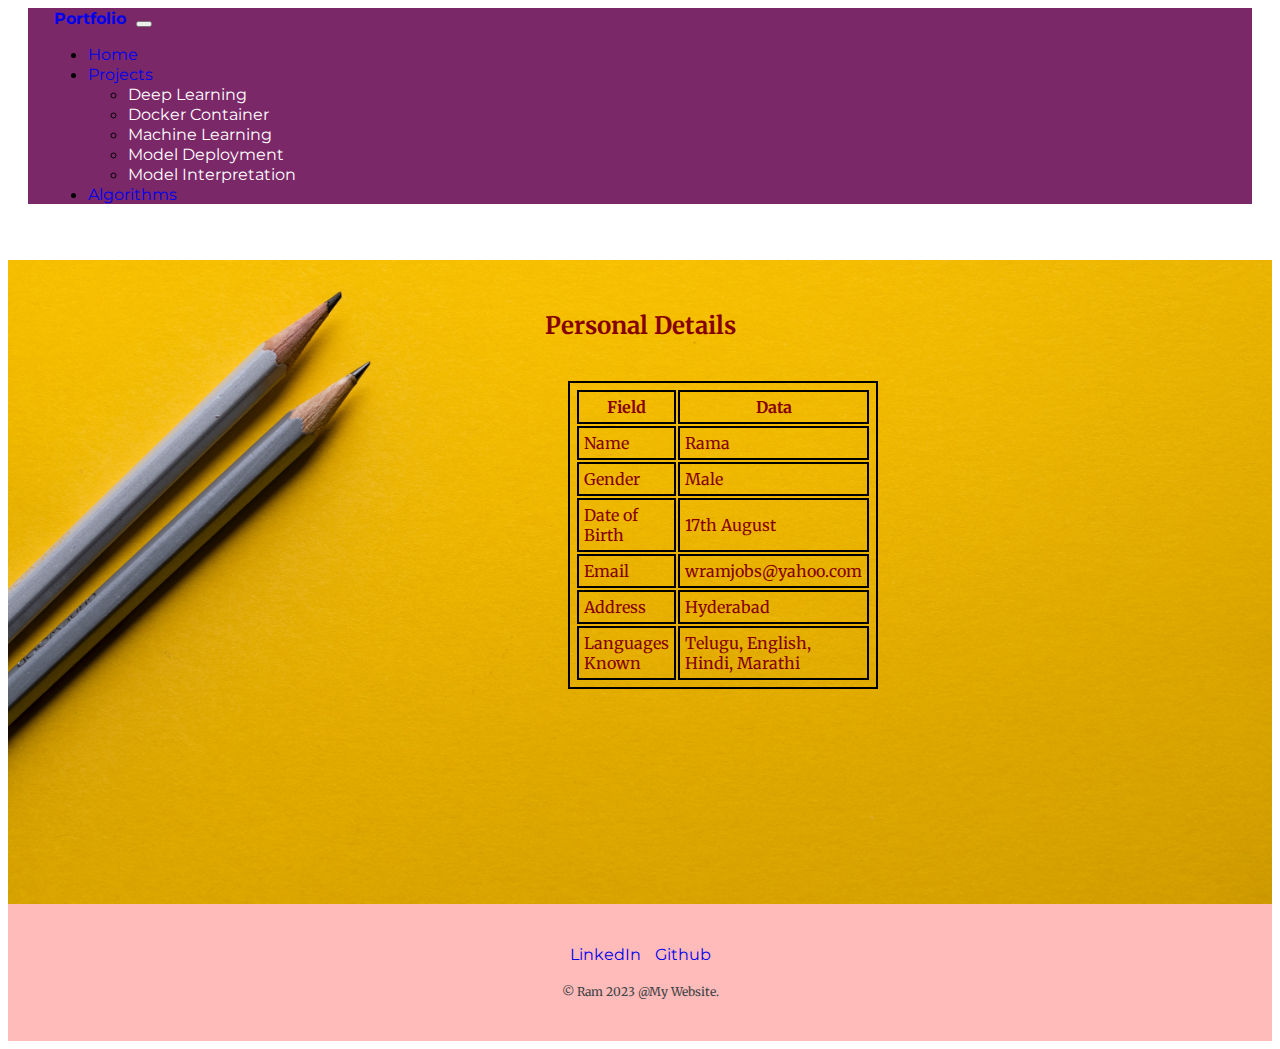
<file: webdev2023_html/personal.html>
<!DOCTYPE html>
<html lang="en">
<head>
  <meta charset="UTF-8">
  <meta name="viewport" content="width=device-width, initial-scale=1.0">
  <link href="https://cdn.jsdelivr.net/npm/bootstrap@5.3.0-alpha1/dist/css/bootstrap.min.css" rel="stylesheet" integrity="sha384-GLhlTQ8iRABdZLl6O3oVMWSktQOp6b7In1Zl3/Jr59b6EGGoI1aFkw7cmDA6j6gD" crossorigin="anonymous">
  <link rel="stylesheet" href="../webdev2023_css/personal.css">
  <link rel="icon" href="../webdev2023_images/R_logo.png">
  <link rel="preconnect" href="https://fonts.googleapis.com"><link rel="preconnect" href="https://fonts.gstatic.com" crossorigin><link href="https://fonts.googleapis.com/css2?family=Merriweather:ital@1&family=Montserrat&family=Sacramento&display=swap" rel="stylesheet">
  <title>Personal Details</title>
</head>
<body>
  <div class="nav">
    <nav class="navbar fixed-top navbar-expand-lg navbar-dark navbar-custom">
      <div class="container-fluid nav">
        <a class="navbar-brand" href="portfolio.html"><strong>Portfolio</strong></a>
        <button class="navbar-toggler" type="button" data-bs-toggle="collapse" data-bs-target="#navbarNav" aria-controls="navbarNav" aria-expanded="false" aria-label="Toggle navigation">
          <span class="navbar-toggler-icon"></span>
        </button>
        <div class="collapse navbar-collapse" id="navbarNav">
          <ul class="navbar-nav">
            <li class="nav-item">
              <a class="nav-link active" aria-current="page" href="../index.html">Home</a>
            </li>
            <li class="nav-item dropdown">
              <a class="nav-link active dropdown-toggle" href="#" role="button" data-bs-toggle="dropdown" aria-expanded="false">
                Projects
              </a>
              <ul class="dropdown-menu">
                <li>
                  <a class="dropdown-item" href="deeplearning.html">Deep Learning</a>
                </li>
                <li>
                  <a class="dropdown-item" href="dockercontainer.html">Docker Container</a>
                </li>
                <li>
                  <a class="dropdown-item" href="machinelearning.html">Machine Learning</a>
                </li>
                <li>
                  <a class="dropdown-item" href="modeldeployment.html">Model Deployment</a>
                </li>
                <li>
                  <a class="dropdown-item" href="modelinterpretation.html">Model Interpretation</a>
                </li>
              </ul>
            </li>
            <li class="nav-item">
              <a class="nav-link active" href="algorithms.html">Algorithms</a>
            </li>
          </ul>
        </div>
      </div>
    </nav>
  </div>

  <section>
    <div class="personal">

      <h2 class="pers-header">
        Personal Details
      </h2>

      <div class="personal-details">
        
        <table>
          <tr id="row">
            <th>Field</th>
            <th>Data</th>
          </tr>
          <tr id="row">
            <td>Name</td>
            <td>Rama</td>
          </tr>
          <tr id="row">
            <td>Gender</td>
            <td>Male</td>
          </tr>
          <tr id="row">
            <td>Date of Birth</td>
            <td>17th August</td>
          </tr>
          <tr id="row">
            <td>Email</td>
            <td>wramjobs@yahoo.com</td>
          </tr>
          <tr id="row">
            <td>Address</td>
            <td>Hyderabad</td>
          </tr>
          <tr id="row">
            <td>Languages Known</td>
            <td>Telugu, English, Hindi, Marathi</td>
          </tr>
        </table>
      </div>
    </div>
  </section>
  
  <section>
    <div id="bottom-container" class="container-fluid footer">
      <a class="footer-link" href="https://www.linkedin.com/in/WRamakrishnasai" target="_blank">LinkedIn</a>
      <a class="footer-link" href="https://github.com/ramleo" target="_blank">Github</a>
    <!-- <a class="footer-link disabled" href="#" target="_blank">Resume</a>
    <a class="footer-link disabled" href="#" target="_blank">Cover Letter</a> -->
      <p class="copy-right">© Ram 2023 @My Website.</p>
    </div>
  </section>

  <script src="https://cdn.jsdelivr.net/npm/bootstrap@5.3.0-alpha1/dist/js/bootstrap.bundle.min.js" integrity="sha384-w76AqPfDkMBDXo30jS1Sgez6pr3x5MlQ1ZAGC+nuZB+EYdgRZgiwxhTBTkF7CXvN" crossorigin="anonymous"></script>
</body>
</html>
</file>
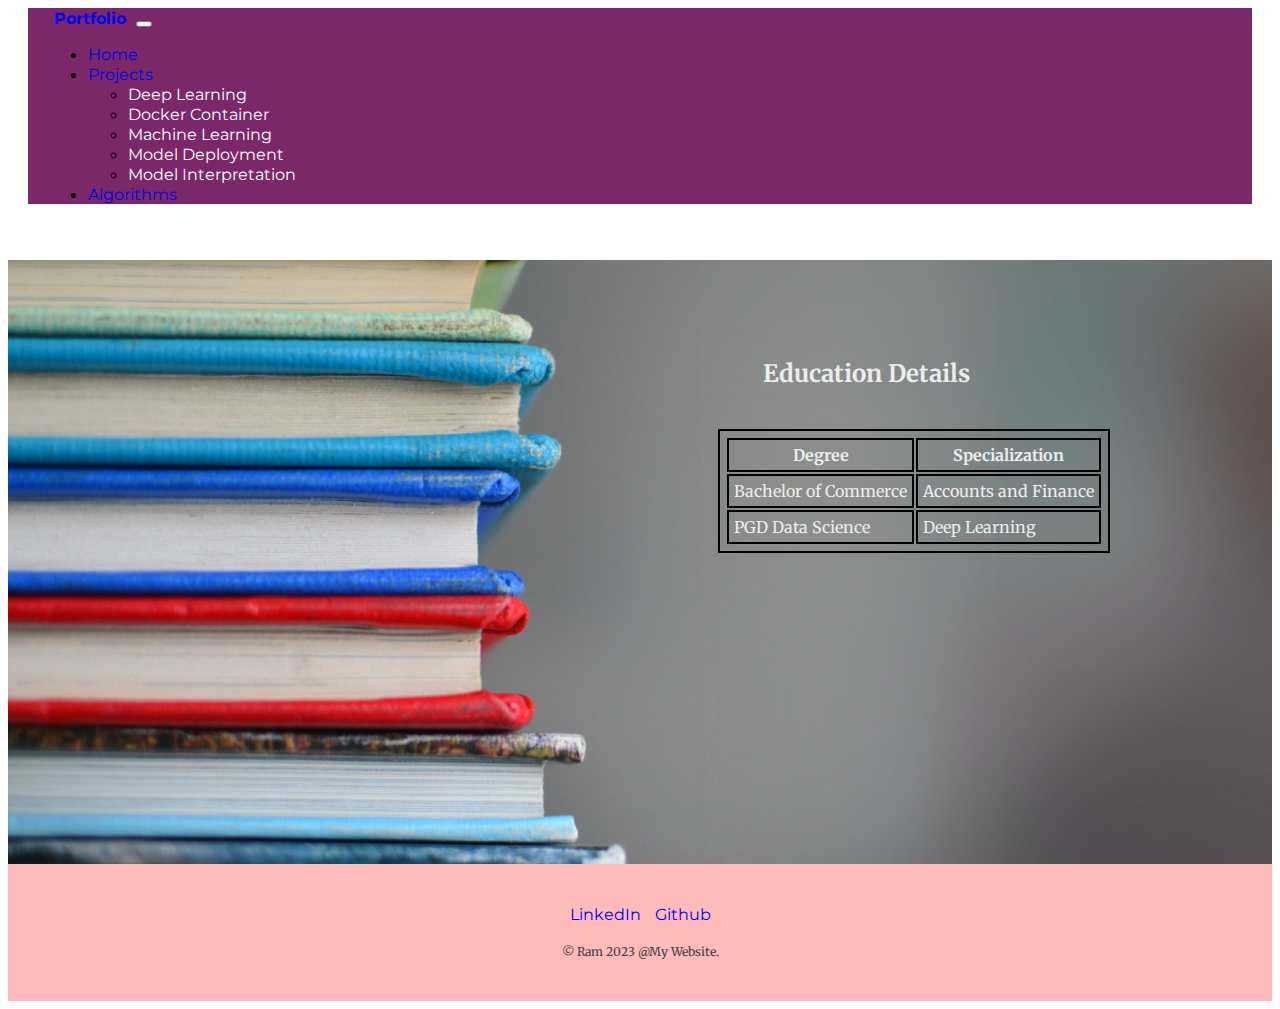
<file: webdev2023_html/qualification.html>
<!DOCTYPE html>
<html lang="en">
<head>
  <meta charset="UTF-8">
  <meta name="viewport" content="width=device-width, initial-scale=1.0">
  <link href="https://cdn.jsdelivr.net/npm/bootstrap@5.3.0-alpha1/dist/css/bootstrap.min.css" rel="stylesheet" integrity="sha384-GLhlTQ8iRABdZLl6O3oVMWSktQOp6b7In1Zl3/Jr59b6EGGoI1aFkw7cmDA6j6gD" crossorigin="anonymous">
  <link rel="stylesheet" href="../webdev2023_css/qualification.css">
  <link rel="icon" href="../webdev2023_images/R_logo.png">
  <link rel="preconnect" href="https://fonts.googleapis.com"><link rel="preconnect" href="https://fonts.gstatic.com" crossorigin><link href="https://fonts.googleapis.com/css2?family=Merriweather:ital@1&family=Montserrat&family=Sacramento&display=swap" rel="stylesheet">
  <title>Qualification</title>
</head>
<body>
  <div class="nav">
    <nav class="navbar fixed-top navbar-expand-lg navbar-dark navbar-custom">
      <div class="container-fluid nav">
        <a class="navbar-brand" href="portfolio.html"><strong>Portfolio</strong></a>
        <button class="navbar-toggler" type="button" data-bs-toggle="collapse" data-bs-target="#navbarNav" aria-controls="navbarNav" aria-expanded="false" aria-label="Toggle navigation">
          <span class="navbar-toggler-icon"></span>
        </button>
        <div class="collapse navbar-collapse" id="navbarNav">
          <ul class="navbar-nav">
            <li class="nav-item">
              <a class="nav-link active" aria-current="page" href="../index.html">Home</a>
            </li>
            <li class="nav-item dropdown">
              <a class="nav-link active dropdown-toggle" href="#" role="button" data-bs-toggle="dropdown" aria-expanded="false">
                Projects
              </a>
              <ul class="dropdown-menu">
                <li>
                  <a class="dropdown-item" href="deeplearning.html">Deep Learning</a>
                </li>
                <li>
                  <a class="dropdown-item" href="dockercontainer.html">Docker Container</a>
                </li>
                <li>
                  <a class="dropdown-item" href="machinelearning.html">Machine Learning</a>
                </li>
                <li>
                  <a class="dropdown-item" href="modeldeployment.html">Model Deployment</a>
                </li>
                <li>
                  <a class="dropdown-item" href="modelinterpretation.html">Model Interpretation</a>
                </li>
              </ul>
            </li>
            <li class="nav-item">
              <a class="nav-link active" href="algorithms.html">Algorithms</a>
            </li>
          </ul>
        </div>
      </div>
    </nav>
  </div>

  <section>
    <div class="edu">

      <h2 class="edu-header">
        Education Details
      </h2>

      <div class="edu-details">
        
        <table>
          <tr>
            <th>Degree</th>
            <th>Specialization</th>
          </tr>
          <tr>
            <td>Bachelor of Commerce</td>
            <td>Accounts and Finance</td>
          </tr>
          <tr>
            <td>PGD Data Science</td>
            <td>Deep Learning</td>
          </tr>

        </table>
      </div>
    </div>
  </section>
  
  <section>
    <div id="bottom-container" class="container-fluid footer">
      <a class="footer-link" href="https://www.linkedin.com/in/WRamakrishnasai" target="_blank">LinkedIn</a>
      <a class="footer-link" href="https://github.com/ramleo" target="_blank">Github</a>
    <!-- <a class="footer-link disabled" href="#" target="_blank">Resume</a>
    <a class="footer-link disabled" href="#" target="_blank">Cover Letter</a> -->
      <p class="copy-right">© Ram 2023 @My Website.</p>
    </div>
  </section>

  <script src="https://cdn.jsdelivr.net/npm/bootstrap@5.3.0-alpha1/dist/js/bootstrap.bundle.min.js" integrity="sha384-w76AqPfDkMBDXo30jS1Sgez6pr3x5MlQ1ZAGC+nuZB+EYdgRZgiwxhTBTkF7CXvN" crossorigin="anonymous"></script>
</body>
</html>
</file>
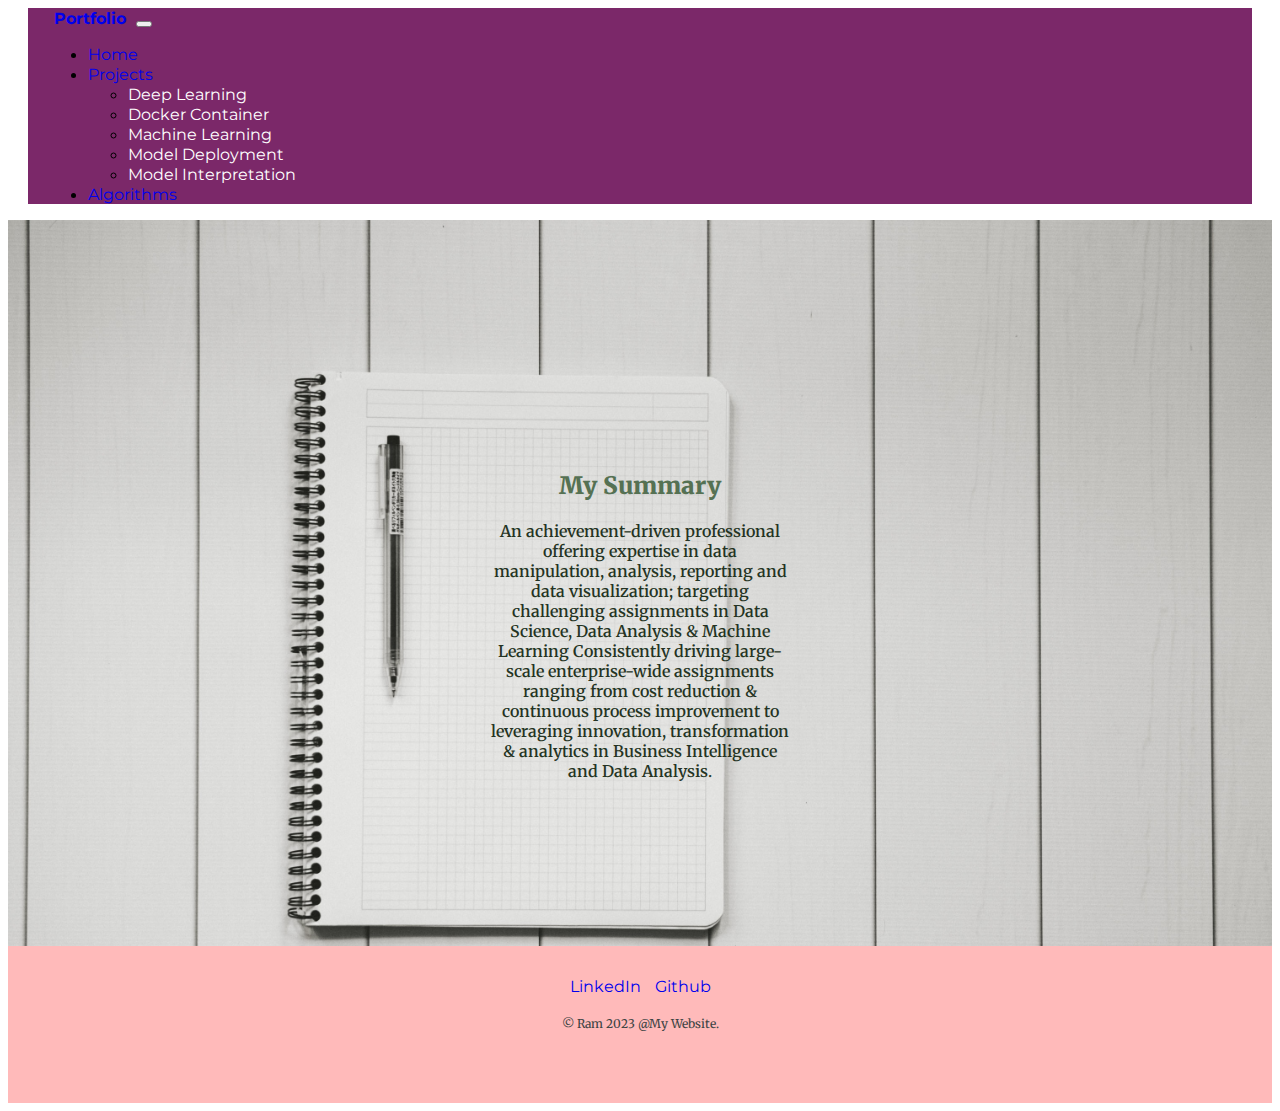
<file: webdev2023_html/summary.html>
<!DOCTYPE html>
<html lang="en">
<head>
  <meta charset="UTF-8">
  <meta name="viewport" content="width=device-width, initial-scale=1.0">
  <link href="https://cdn.jsdelivr.net/npm/bootstrap@5.3.0-alpha1/dist/css/bootstrap.min.css" rel="stylesheet" integrity="sha384-GLhlTQ8iRABdZLl6O3oVMWSktQOp6b7In1Zl3/Jr59b6EGGoI1aFkw7cmDA6j6gD" crossorigin="anonymous">
  <link rel="stylesheet" href="../webdev2023_css/summary.css">
  <link rel="icon" href="../webdev2023_images/R_logo.png">
  <link rel="preconnect" href="https://fonts.googleapis.com"><link rel="preconnect" href="https://fonts.gstatic.com" crossorigin><link href="https://fonts.googleapis.com/css2?family=Merriweather:ital@1&family=Montserrat&family=Sacramento&display=swap" rel="stylesheet">
  <title>My Summary</title>
</head>
<body>
  <div class="nav">
    <nav class="navbar fixed-top navbar-expand-lg navbar-dark navbar-custom">
      <div class="container-fluid nav">
        <a class="navbar-brand" href="portfolio.html"><strong>Portfolio</strong></a>
        <button class="navbar-toggler" type="button" data-bs-toggle="collapse" data-bs-target="#navbarNav" aria-controls="navbarNav" aria-expanded="false" aria-label="Toggle navigation">
          <span class="navbar-toggler-icon"></span>
        </button>
        <div class="collapse navbar-collapse" id="navbarNav">
          <ul class="navbar-nav">
            <li class="nav-item">
              <a class="nav-link active" aria-current="page" href="../index.html">Home</a>
            </li>
            <li class="nav-item dropdown">
              <a class="nav-link active dropdown-toggle" href="#" role="button" data-bs-toggle="dropdown" aria-expanded="false">
                Projects
              </a>
              <ul class="dropdown-menu">
                <li>
                  <a class="dropdown-item" href="deeplearning.html">Deep Learning</a>
                </li>
                <li>
                  <a class="dropdown-item" href="dockercontainer.html">Docker Container</a>
                </li>
                <li>
                  <a class="dropdown-item" href="machinelearning.html">Machine Learning</a>
                </li>
                <li>
                  <a class="dropdown-item" href="modeldeployment.html">Model Deployment</a>
                </li>
                <li>
                  <a class="dropdown-item" href="modelinterpretation.html">Model Interpretation</a>
                </li>
              </ul>
            </li>
            <li class="nav-item">
              <a class="nav-link active" href="algorithms.html">Algorithms</a>
            </li>
          </ul>
        </div>
      </div>
    </nav>
  </div>
  <div class="summary">
    
    <h2>
      My Summary
    </h2>

    <p>An achievement-driven professional offering expertise in data manipulation, analysis, reporting and data
      visualization; targeting challenging assignments in Data Science, Data Analysis & Machine Learning
      Consistently driving large-scale enterprise-wide assignments ranging from cost reduction & continuous
      process improvement to leveraging innovation, transformation & analytics in Business Intelligence and Data
      Analysis.
      </p>
  </div>
  
  <div id="bottom-container" class="container-fluid footer">
    <a class="footer-link" href="https://www.linkedin.com/in/WRamakrishnasai" target="_blank">LinkedIn</a>
    <a class="footer-link" href="https://github.com/ramleo" target="_blank">Github</a>
    <!-- <a class="footer-link disabled" href="#" target="_blank">Resume</a>
    <a class="footer-link disabled" href="#" target="_blank">Cover Letter</a> -->
    <p class="copy-right">© Ram 2023 @My Website.</p>
  </div>





  <script src="https://cdn.jsdelivr.net/npm/bootstrap@5.3.0-alpha1/dist/js/bootstrap.bundle.min.js" integrity="sha384-w76AqPfDkMBDXo30jS1Sgez6pr3x5MlQ1ZAGC+nuZB+EYdgRZgiwxhTBTkF7CXvN" crossorigin="anonymous"></script>
</body>
</html>
</file>
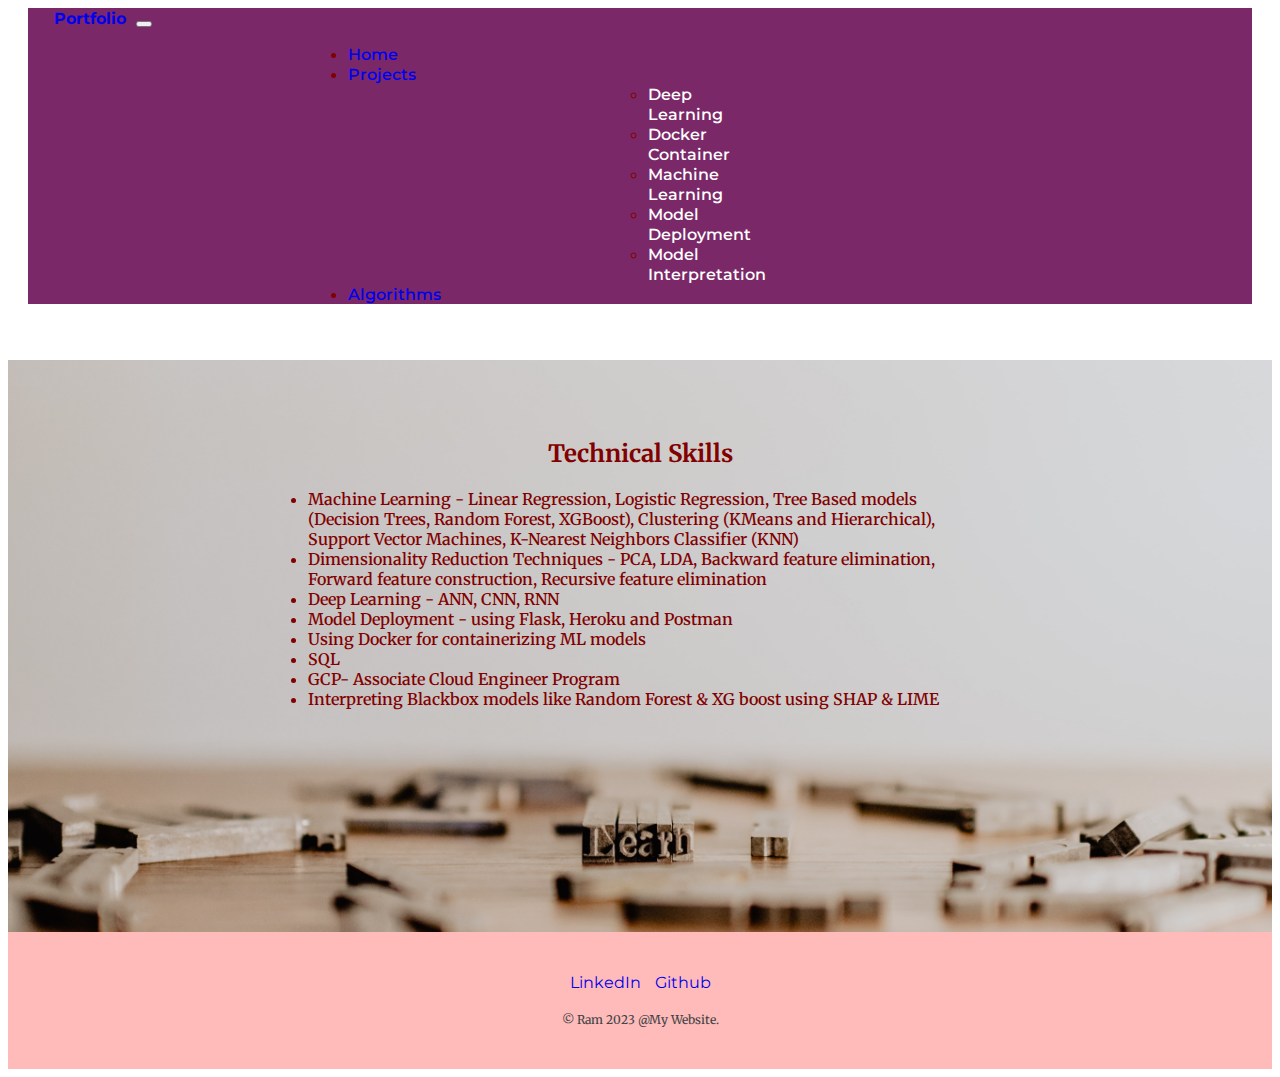
<file: webdev2023_html/technical.html>
<!DOCTYPE html>
<html lang="en">
<head>
  <meta charset="UTF-8">
  <meta name="viewport" content="width=device-width, initial-scale=1.0">
  <link href="https://cdn.jsdelivr.net/npm/bootstrap@5.3.0-alpha1/dist/css/bootstrap.min.css" rel="stylesheet" integrity="sha384-GLhlTQ8iRABdZLl6O3oVMWSktQOp6b7In1Zl3/Jr59b6EGGoI1aFkw7cmDA6j6gD" crossorigin="anonymous">
  <link rel="stylesheet" href="../webdev2023_css/technical.css">
  <link rel="icon" href="../webdev2023_images/R_logo.png">
  <link rel="preconnect" href="https://fonts.googleapis.com"><link rel="preconnect" href="https://fonts.gstatic.com" crossorigin><link href="https://fonts.googleapis.com/css2?family=Merriweather:ital@1&family=Montserrat&family=Sacramento&display=swap" rel="stylesheet">
  <title>Technical Skills</title>
</head>
<body>
  <div class="nav">
    <nav class="navbar fixed-top navbar-expand-lg navbar-dark navbar-custom">
      <div class="container-fluid nav">
        <a class="navbar-brand" href="portfolio.html"><strong>Portfolio</strong></a>
        <button class="navbar-toggler" type="button" data-bs-toggle="collapse" data-bs-target="#navbarNav" aria-controls="navbarNav" aria-expanded="false" aria-label="Toggle navigation">
          <span class="navbar-toggler-icon"></span>
        </button>
        <div class="collapse navbar-collapse" id="navbarNav">
          <ul class="navbar-nav">
            <li class="nav-item">
              <a class="nav-link active" aria-current="page" href="../index.html">Home</a>
            </li>
            <li class="nav-item dropdown">
              <a class="nav-link active dropdown-toggle" href="#" role="button" data-bs-toggle="dropdown" aria-expanded="false">
                Projects
              </a>
              <ul class="dropdown-menu">
                <li>
                  <a class="dropdown-item" href="deeplearning.html">Deep Learning</a>
                </li>
                <li>
                  <a class="dropdown-item" href="dockercontainer.html">Docker Container</a>
                </li>
                <li>
                  <a class="dropdown-item" href="machinelearning.html">Machine Learning</a>
                </li>
                <li>
                  <a class="dropdown-item" href="modeldeployment.html">Model Deployment</a>
                </li>
                <li>
                  <a class="dropdown-item" href="modelinterpretation.html">Model Interpretation</a>
                </li>
              </ul>
            </li>
            <li class="nav-item">
              <a class="nav-link active" href="algorithms.html">Algorithms</a>
            </li>
          </ul>
        </div>
      </div>
    </nav>
  </div>

  <section>
    <div class="technical">
      <h2>
        Technical Skills
      </h2>
      <p>
        <ul>
          <li>
            Machine Learning - Linear Regression, Logistic Regression, Tree Based models (Decision Trees, Random Forest,
            XGBoost), Clustering (KMeans and Hierarchical), Support Vector Machines, K-Nearest Neighbors Classifier (KNN)
          </li>
          <li>
            Dimensionality Reduction Techniques - PCA, LDA, Backward feature elimination, Forward feature construction,
            Recursive feature elimination
          </li>
          <li>Deep Learning - ANN, CNN, RNN</li>
          <li>Model Deployment - using Flask, Heroku and Postman</li>
          <li>Using Docker for containerizing ML models</li>
          <li>SQL</li>
          <li>GCP- Associate Cloud Engineer Program</li>
          <li>
            Interpreting Blackbox models like Random Forest & XG boost using SHAP & LIME
        </ul>
        </li>
      </p>
    </div>
  </section>
  
  <section>
    <div id="bottom-container" class="container-fluid footer">
      <a class="footer-link" href="https://www.linkedin.com/in/WRamakrishnasai" target="_blank">LinkedIn</a>
      <a class="footer-link" href="https://github.com/ramleo" target="_blank">Github</a>
    <!-- <a class="footer-link disabled" href="#" target="_blank">Resume</a>
    <a class="footer-link disabled" href="#" target="_blank">Cover Letter</a> -->
      <p class="copy-right">© Ram 2023 @My Website.</p>
    </div>
  </section>

  <script src="https://cdn.jsdelivr.net/npm/bootstrap@5.3.0-alpha1/dist/js/bootstrap.bundle.min.js" integrity="sha384-w76AqPfDkMBDXo30jS1Sgez6pr3x5MlQ1ZAGC+nuZB+EYdgRZgiwxhTBTkF7CXvN" crossorigin="anonymous"></script>
</body>
</html>
</file>
<file: webdev2023_css/competencies.css>
/*
Common to all css-----------------------------------------------------------
*/

a {
  text-decoration: none;
  font-family: 'Montserrat', sans-serif;
}

a:hover {
  background-color: #ab80e7;
  /* padding: 3px; */
}

a.disabled {
  display: inline-block;
  pointer-events: none;
}

body {
  font-family: 'Merriweather', serif;
}


/*
Navbar related css----------------------------------------------------------
*/

.navbar-custom {
  background-color: #7B2869;
}

.dropdown-menu {
  background-color: #7B2869;
}

.dropdown-item {
  color: white;
}

.nav {
  padding: 0 1.25rem;
}

.navbar-brand {
  padding: 0.375rem;
}


/*
Competency related css------------------------------------------------------
Image courtsey "https://unsplash.com/" -- "by Blocks Fletcher"
https://images.unsplash.com/photo-1528552969026-5ba5778bf95d?ixlib=rb-4.0.3&ixid=MnwxMjA3fDB8MHxzZWFyY2h8MTkyfHxyYWNlJTIwdHJhY2t8ZW58MHx8MHx8&auto=format&fit=crop&w=500&q=60
*/

.competency {
  background-image: url('../webdev2023_images/competency2.jpg');
  background-position: center;
  background-repeat: no-repeat;
  background-size: cover;
  height: 100%;
  margin-bottom: 1.8125rem;
  /*padding: 4.5rem 6rem 4.5rem;*/
  padding: 2.5rem 4rem 2.5rem;
}

h2 {
  font-size: 3rem;
  font-weight: bolder;
  color: #FDFF00;
  margin-bottom: 5.125rem;
  margin-top: 3.5rem;
  padding-top: 1.125rem;
  text-align: center;
}

ol {
  color: #FDFF00;
  font-size: 1.5rem;
  font-weight: bolder;
  margin-top: -3.125rem;
  padding-left: 33rem;
  padding-bottom: 3rem;
}

section {
  margin-bottom: -1.8125rem;
}

/*
Bottom-container related css------------------------------------------------
*/

.copy-right {
  color: #3d4444;
  font-size: 0.75rem;
  margin-top: 0.625rem;
  padding: 0.625rem 0;
}

.footer {
  background-color: #FFBABA;
  /*margin: 1.25rem 0 -1rem;*/
  padding: 3.5rem 0 2.5rem;
  text-align: center;
}

.footer-link {
  margin: 0.3125rem;
}

.footer-link:hover {
  background-color: white;
  color: rgb(7, 240, 162);
  padding: 0.3125rem;;
}
</file>
<file: webdev2023_css/deeplearning.css>
/*
Common to all css-----------------------------------------------------------
*/

a {
  text-decoration: none;
  font-family: 'Montserrat', sans-serif;
}

a:hover {
  background-color: #ab80e7;
  /* padding: 3px; */
}

a.disabled {
  display: inline-block;
  pointer-events: none;
}

body {
  font-family: 'Merriweather', serif;
}


/*
Navbar related css----------------------------------------------------------
*/

.navbar-custom {
  background-color: #7B2869;
}

.dropdown-menu {
  background-color: #7B2869;
}

.dropdown-item {
  color: white;
}

.nav {
  padding: 0 1.25rem;
}

.navbar-brand {
  padding: 0.375rem;
}

/*
ML-top related css------------------------------------------------------
Image courtsey "https://unsplash.com/"
*/

#dl-top {
  /*
  Image courtsey "https://unsplash.com/" -- "by Pietro Jeng"
  Photo by <a href="https://unsplash.com/@pietrozj?utm_source=unsplash&utm_medium=referral&utm_content=creditCopyText">Pietro Jeng</a> on <a href="https://unsplash.com/s/photos/deep-learning?utm_source=unsplash&utm_medium=referral&utm_content=creditCopyText">Unsplash</a>
  
  
  */
  background-image: url('../webdev2023_images/deeplearning.jpg');
  background-size: 100%;
  color: aliceblue;
  background-repeat: no-repeat;
  margin-bottom: -0.625rem;
  margin-top: 3.125rem;
  padding-bottom: 16rem;
  padding-top: 6.25rem;
  height: 25rem;
}


h2 {
  text-align: center;
}

/*
Middle-middle related css---------------------------------------------------
*/

.dl-proj {
  margin: 3.75rem 0;
}

/*
Tiles related css-----------------------------------------------------------
Images courtsey "https://unsplash.com/" and "https://www.istockphoto.com/"
*/

.tiles {
  border: 1px solid rgb(243, 241, 241); 
  height: 12.5rem; 
  margin: 0.625rem;
  width: 23.125rem;
}

.div-tiles {
  margin: 1.25rem;
  padding: 0 35rem;
}

.tiles:hover {
  background-color: aquamarine;
  text-decoration: none;
}

#bikes {
  /*
  "https://www.istockphoto.com/"
  https://media.istockphoto.com/id/1223789411/photo/ai-concept-deep-learning-gui.jpg?s=612x612&w=0&k=20&c=_Y7S76fRXtTalMNPzTcpGRJA_ES3uLgrWl25SFa1oHI=
  */
  background-image: url('../webdev2023_images/experience.jpg');
  background-size: 23.125rem;
  color: #003459;
}

#telecom {
  /*
  "https://www.istockphoto.com/"
  https://media.istockphoto.com/id/486735214/photo/excellence.jpg?s=612x612&w=0&k=20&c=REfbo27YHXZdWdgF_ZohogCPOOruE45qrtqjg4lZx44=
  */
  background-image: url('../webdev2023_images/competency.jpg');
  background-size: 23.125rem;
  color: #406603;
}

#saas {
  /*
  https://images.unsplash.com/photo-1572177812156-58036aae439c?ixlib=rb-4.0.3&ixid=MnwxMjA3fDB8MHxzZWFyY2h8Mnx8cHJvamVjdHN8ZW58MHx8MHx8&auto=format&fit=crop&w=500&q=60 -- "by Octavian Dan"
  */
  background-image: url('../webdev2023_images/projects.jpg');
  background-size: 23.125rem;
  color: #f08102;
}

#term {
  /*
  https://images.unsplash.com/photo-1620860279731-3f193cffe80f?ixlib=rb-4.0.3&ixid=MnwxMjA3fDB8MHx2aXN1YWwtc2VhcmNofDF8fHxlbnwwfHx8fA%3D%3D&auto=format&fit=crop&w=500&q=60 -- "by Possessed Photography"
  */
  background-image: url('../webdev2023_images/technical.jpg');
  background-size: 23.125rem;
  color: #00171f;
}

#creditcard {
  /*
  "https://www.istockphoto.com/"
  https://media.istockphoto.com/id/157404997/photo/personal-data.jpg?s=612x612&w=0&k=20&c=qO0RlM9KvZ6G5LkXovyBnlRRUWtrGon5_RwxNRkwKmM=
  */
  background-image: url('../webdev2023_images/personal.jpg');
  background-size: 23.125rem;
  color: #CC7722;
}

#newskill {
  /*
  https://images.unsplash.com/photo-1620458883441-3d278950d90b?ixlib=rb-4.0.3&ixid=MnwxMjA3fDB8MHx2aXN1YWwtc2VhcmNofDF8fHxlbnwwfHx8fA%3D%3D&auto=format&fit=crop&w=500&q=60 -- "by Albert Vincent Wu"
  */
  background-image: url('../webdev2023_images/loading.jpg');
  background-size: 23.125rem;
  color: #2b2d42;
}

hr {
  border: 6px dotted black;
  border-bottom: none;
  opacity: 0.2;
  width: 5%;
  margin: auto;
}

/*
Middle-bottom container related css-----------------------------------------
Taken from css3buttongenerator website
*/

.btn {
  background: #2DCDDF;
  background-image: -webkit-linear-gradient(top, #2DCDDF, #12cee3);
  background-image: -moz-linear-gradient(top, #2DCDDF, #12cee3);
  background-image: -ms-linear-gradient(top, #2DCDDF, #12cee3);
  background-image: -o-linear-gradient(top, #2DCDDF, #12cee3);
  background-image: linear-gradient(to bottom, #2DCDDF, #12cee3);
  -webkit-border-radius: 8;
  -moz-border-radius: 8;
  border-radius: 8px;
  font-family: 'Montserrat', sans-serif;
  color: #ffffff;
  font-size: 20px;
  padding: 10px 20px 10px 20px;
  text-decoration: none;
}

.btn:hover {
  background: #12c0e3;
  background-image: -webkit-linear-gradient(top, #12c0e3, #12c0e3);
  background-image: -moz-linear-gradient(top, #12c0e3, #12c0e3);
  background-image: -ms-linear-gradient(top, #12c0e3, #12c0e3);
  background-image: -o-linear-gradient(top, #12c0e3, #12c0e3);
  background-image: linear-gradient(to bottom, #12c0e3, #12c0e3);
  color: #ffffff;
  text-decoration: none;
}

.contact-me {
  margin: 3.75rem 0;
  text-align: center;
}

/*
Bottom-container related css------------------------------------------------
*/

.copy-right {
  color: #3d4444;
  font-size: 0.75rem;
  margin-top: 0.625rem;
  padding: 0.625rem 0;
}

.footer {
  background-color: #FFBABA;
  margin: 1.25rem 0 0;
  padding: 2.5rem 0.625rem 1.25rem;
  text-align: center;
}

.footer-link {
  margin: 0.3125rem;
}

.footer-link:hover {
  background-color: white;
  color: rgb(7, 240, 162);
  padding: 0.3125rem;
}
</file>
<file: webdev2023_css/jobdetails.css>
/*
Common to all css-----------------------------------------------------------
*/

html{
  scroll-behavior: smooth;
}

a {
  text-decoration: none;
  font-family: 'Montserrat', sans-serif;
}

a:hover {
  background-color: #ab80e7;
  /* padding: 3px; */
}

a.disabled {
  display: inline-block;
  pointer-events: none;
}

body {
  font-family: 'Merriweather', serif;
}

/*
Navbar related css----------------------------------------------------------
*/

.navbar-custom {
  background-color: #7B2869;
}

.dropdown-menu {
  background-color: #7B2869;
}

.dropdown-item {
  color: white;
}

.nav {
  padding: 0 1.25rem;
}

.navbar-brand {
  padding: 0.375rem;
}

/*
Job details related css-----------------------------------------------------
Image courtsey "https://unsplash.com/" -- "by Sam Moghadam Khamseh"
Photo by <a href="https://unsplash.com/@sammoghadamkhamseh?utm_source=unsplash&utm_medium=referral&utm_content=creditCopyText">Sam Moghadam Khamseh</a> on <a href="https://unsplash.com/s/photos/job?utm_source=unsplash&utm_medium=referral&utm_content=creditCopyText">Unsplash</a>
  
*/

.button-back {
  margin-left: 0.625rem;
  margin-top: 5.625rem;
  text-align: left;
}

.experience {
  background-image: url('../webdev2023_images/experience2.jpg');
  background-position: center;
  background-repeat: no-repeat;
  background-size: cover;
  margin-bottom: -5.9375rem;
  margin-top: -5.625rem;
  /* opacity: 0.95; */
  padding-bottom: 6.25rem;
  padding-top: 8.75rem;
}

.job-header {
  font-weight: bolder;
  color: #7B2869;
  margin-bottom: -4.375rem;
  margin-top: -6.875rem;
  text-align: center;
}

.job-details {
  margin: 6.25rem 12.5rem;
}

table, td, th {
  border: 2px solid black;
  padding: 5px;
  text-align: left;
}

th {
  background-color: #addee3;
}

td {
  width: 40rem;
}

.sbilife {
  margin-bottom: 1.875rem;
}

.veenuscybersoft {
  margin-bottom: 1.875rem;
}

.valuegain {
  margin-bottom: 1.875rem;
}


/*
Go to Top button  related css-----------------------------------------------
Image courtsey "https://www.istockphoto.com/"
*/

.btn {
  background: #2DCDDF;
  background-image: -webkit-linear-gradient(top, #2DCDDF, #2DCDDF);
  background-image: -moz-linear-gradient(top, #2DCDDF, #2DCDDF);
  background-image: -ms-linear-gradient(top, #2DCDDF, #2DCDDF);
  background-image: -o-linear-gradient(top, #2DCDDF, #2DCDDF);
  background-image: linear-gradient(to bottom, #2DCDDF, #2DCDDF);
  -webkit-border-radius: 8;
  -moz-border-radius: 8;
  border-radius: 8px;
  font-family: Arial;
  color: #ffffff;
  font-size: 20px;
  padding: 10px 20px 10px 20px;
  text-decoration: none;
}

.btn:hover {
  background: #12c0e3;
  background-image: -webkit-linear-gradient(top, #12c0e3, #12c0e3);
  background-image: -moz-linear-gradient(top, #12c0e3, #12c0e3);
  background-image: -ms-linear-gradient(top, #12c0e3, #12c0e3);
  background-image: -o-linear-gradient(top, #12c0e3, #12c0e3);
  background-image: linear-gradient(to bottom, #12c0e3, #12c0e3);
  color: #ffffff;
  text-decoration: none;
}

.button-section {
  margin-bottom: 2.5rem;
  margin-top: -2.5rem;
  text-align: center;
}

/*
Bottom-container related css------------------------------------------------
*/

.copy-right {
  color: #3d4444;
  font-size: 0.75rem;
  margin-top: 0.625rem;
  padding: 0.625rem 0;
}

.footer {
  background-color: #FFBABA;
  margin: 1.25rem 0 0;
  padding: 2.5rem 0 1.25rem;
  text-align: center;
}

.footer-link {
  margin: 0.3125rem;
}

.footer-link:hover {
  background-color: white;
  color: rgb(7, 240, 162);
  padding: 0.3125rem;
}
</file>
<file: webdev2023_css/jobexp.css>
/*
Common to all css-----------------------------------------------------------
*/

a {
  text-decoration: none;
  font-family: 'Montserrat', sans-serif;
}

a:hover {
  background-color: #ab80e7;
  /* padding: 3px; */
}

a.disabled {
  display: inline-block;
  pointer-events: none;
}

body {
  font-family: 'Merriweather', serif;
}


/*
Navbar related css----------------------------------------------------------
*/

.navbar-custom {
  background-color: #7B2869;
}

.dropdown-menu {
  background-color: #7B2869;
}

.dropdown-item {
  color: white;
}

.nav {
  padding: 0 1.25rem;
}

.navbar-brand {
  padding: 0.375rem;
}


/*
Job Experience related css--------------------------------------------------
Image courtsey "https://www.istockphoto.com/"
*/

/* .jobexp-image {
  padding-left: 0.5px;
  padding-top: 50px;
} */

.job-exp {
  margin-bottom: 2.5rem;
  margin-top: 5.625rem;
  padding: 2rem 0;
  text-align: center;
}

h2 {
  font-weight: bolder;
  color: #12c0e3;
  margin-bottom: 1.875rem;
  margin-top: 0.625rem;
}

.btn {
  background: #2DCDDF;
  background-image: -webkit-linear-gradient(top, #2DCDDF, #12cee3);
  background-image: -moz-linear-gradient(top, #2DCDDF, #12cee3);
  background-image: -ms-linear-gradient(top, #2DCDDF, #12cee3);
  background-image: -o-linear-gradient(top, #2DCDDF, #12cee3);
  background-image: linear-gradient(to bottom, #2DCDDF, #12cee3);
  -webkit-border-radius: 8;
  -moz-border-radius: 8;
  border-radius: 8px;
  font-family: 'Montserrat', sans-serif;
  color: #ffffff;
  font-size: 20px;
  padding: 10px 20px 10px 20px;
  text-decoration: none;
}

.btn:hover {
  background: #12c0e3;
  background-image: -webkit-linear-gradient(top, #12c0e3, #12c0e3);
  background-image: -moz-linear-gradient(top, #12c0e3, #12c0e3);
  background-image: -ms-linear-gradient(top, #12c0e3, #12c0e3);
  background-image: -o-linear-gradient(top, #12c0e3, #12c0e3);
  background-image: linear-gradient(to bottom, #12c0e3, #12c0e3);
  color: #ffffff;
  text-decoration: none;
}

.details {
  margin: 3.75rem 0;
  text-align: center;
}

/*
Bottom-container related css------------------------------------------------
*/

.copy-right {
  color: #3d4444;
  font-size: 0.75rem;
  margin-top: 0.625rem;
  padding: 0.625rem 0;
}

.footer {
  background-color: #FFBABA;
  margin: 1.25rem 0 0;
  padding: 2rem 0;
  text-align: center;
}

.footer-link {
  margin: 0.3125rem;
}

.footer-link:hover {
  background-color: white;
  color: rgb(7, 240, 162);
  padding: 0.3125rem;
}
</file>
<file: webdev2023_css/modelinterpretation.css>
/*
Common to all css-----------------------------------------------------------
*/
a {
  text-decoration: none;
  font-family: 'Montserrat', sans-serif;
}

a:hover {
  background-color: #ab80e7;
  /* padding: 3px; */
}

a.disabled {
  display: inline-block;
  pointer-events: none;
}

body {
  font-family: 'Merriweather', serif;
}

h2 {
  color: #ca3bab;
  font-family: 'Montserrat', sans-serif;
  text-align: center;
}

hr {
  border: 6px dotted black;
  border-bottom: none;
  opacity: 0.2;
  width: 5%;
  margin: auto;
}

/*
Navbar related css----------------------------------------------------------
*/

.navbar-custom {
  background-color: #7B2869;
}

.dropdown-menu {
  background-color: #7B2869;
}

.dropdown-item {
  color: white;
}

.nav {
  padding: 0 1.25rem;
}

.navbar-brand {
  padding: 0.375rem;
}

/*
Middle-top related css------------------------------------------------------
Image courtsey "https://unsplash.com/"
*/

#mi-top {
  /*
  https://cdn.analyticsvidhya.com/wp-content/uploads/2019/08/Screenshot-2019-08-16-at-3.07.26-PM-768x333.png
  */
  background-image: url('../webdev2023_images/modelinterpretation.png');
  background-size: 100%;
  color: aliceblue;
  background-repeat: no-repeat;
  margin-bottom: -0.625rem;
  margin-top: 3.125rem;
  padding-top: 25rem;
  padding-bottom: 16rem;
}

/*
Middle-middle related css---------------------------------------------------
*/

.mi-proj {
  margin-top: 3.75rem;
}


/*
Tiles related css-----------------------------------------------------------
Images courtsey "https://unsplash.com/" and "https://www.istockphoto.com/"
*/

.tiles {
  border: 1px solid rgb(243, 241, 241); 
  height: 12.5rem; 
  margin: 0.625rem;
  width: 23.125rem;
}

.div-tiles {
  margin: 1.25rem;
  padding: 0 9rem;
}

.tiles:hover {
  background-color: aquamarine;
  text-decoration: none;
}

#shap {
  /*
  https://i.ytimg.com/vi/Ty7qf3mV_Qc/maxresdefault.jpg
  */
  background-image: url('../webdev2023_images/shap.jpg');
  background-size: 23.125rem;
  color: #000;
}

#lime {
  /*
  https://algotech.netlify.com/img/2019/12/lime.png
  */
  background-image: url('../webdev2023_images/lime.png');
  background-size: 23.125rem;
  color: #ffff;
}

#shaplime {
  /*
  https://miro.medium.com/max/3358/1*VoR-zomO3ULW2THkKa6f0g.png
  */
  background-image: url('../webdev2023_images/shaplime.png');
  background-size: 23.125rem;
  color: #000;
}

/*
Middle-bottom container related css-----------------------------------------
Taken from css3buttongenerator website
*/

.btn {
  background: #2DCDDF;
  background-image: -webkit-linear-gradient(top, #2DCDDF, #12cee3);
  background-image: -moz-linear-gradient(top, #2DCDDF, #12cee3);
  background-image: -ms-linear-gradient(top, #2DCDDF, #12cee3);
  background-image: -o-linear-gradient(top, #2DCDDF, #12cee3);
  background-image: linear-gradient(to bottom, #2DCDDF, #12cee3);
  -webkit-border-radius: 8;
  -moz-border-radius: 8;
  border-radius: 8px;
  font-family: 'Montserrat', sans-serif;
  color: #ffffff;
  font-size: 20px;
  padding: 10px 20px 10px 20px;
  text-decoration: none;
}

.btn:hover {
  background: #12c0e3;
  background-image: -webkit-linear-gradient(top, #12c0e3, #12c0e3);
  background-image: -moz-linear-gradient(top, #12c0e3, #12c0e3);
  background-image: -ms-linear-gradient(top, #12c0e3, #12c0e3);
  background-image: -o-linear-gradient(top, #12c0e3, #12c0e3);
  background-image: linear-gradient(to bottom, #12c0e3, #12c0e3);
  color: #ffffff;
  text-decoration: none;
}

.contact-me {
  margin: 3.75rem 0;
  text-align: center;
}

/*
Bottom-container related css------------------------------------------------
*/

.copy-right {
  color: #3d4444;
  font-size: 0.75rem;
  margin-top: 0.625rem;
  padding: 0.625rem 0;
}

.footer {
  background-color: #FFBABA;
  margin: 1.25rem 0 0;
  padding: 2.5rem 0 1.25rem;
  text-align: center;
}

.footer-link {
  margin: 0.3125rem;
}

.footer-link:hover {
  background-color: white;
  color: rgb(7, 240, 162);
  padding: 0.3125rem;
}
</file>
<file: webdev2023_css/personal.css>
/*
Common to all css-----------------------------------------------------------
*/

a {
  text-decoration: none;
  font-family: 'Montserrat', sans-serif;
}

a:hover {
  background-color: #ab80e7;
  /* padding: 3px; */
}

a.disabled {
  display: inline-block;
  pointer-events: none;
}

body {
  font-family: 'Merriweather', serif;
}


/*
Navbar related css----------------------------------------------------------
*/

.navbar-custom {
  background-color: #7B2869;
}

.dropdown-menu {
  background-color: #7B2869;
}

.dropdown-item {
  color: white;
}

.nav {
  padding: 0 1.25rem;
}

.navbar-brand {
  padding: 0.375rem;
}


/*
Personal related css------------------------------------------------------
Image courtsey "https://unsplash.com/" -- "by Joanna Kosinska"
https://images.unsplash.com/photo-1472289065668-ce650ac443d2?ixlib=rb-4.0.3&ixid=MnwxMjA3fDB8MHxzZWFyY2h8MTE5fHxwZXJzb25hbHxlbnwwfHwwfHw%3D&auto=format&fit=crop&w=500&q=60
*/

.personal {
  background-image: url('../webdev2023_images/personal2.jpg');
  background-position: center;
  background-repeat: no-repeat;
  background-size: cover;
  margin-bottom: -1.3125rem;
  margin-top: 3.5rem;
  padding-bottom: 11rem;
  padding-top: 10rem;
}

h2 {
  font-weight: bolder;
  color: #850000;
  margin-top: -6.875rem;
  text-align: center;
}

table,td, th{
  border: 1px solid black;
  border-width: 2px;
  color: #850000;
  padding: 0.3125rem;
  text-align: left;
}

th {
  text-align: center;
}

.personal-details {
  margin: 2.5rem 25rem;
  padding-left: 10rem; 
}

/*
Bottom-container related css------------------------------------------------
*/

.copy-right {
  color: #3d4444;
  font-size: 0.75rem;
  margin-top: 0.625rem;
  padding: 0.625rem 0;
}

.footer {
  background-color: #FFBABA;
  margin: 1.25rem 0 0;
  padding: 2.5rem 0 1.25rem;
  text-align: center;
}

.footer-link {
  margin: 0.3125rem;
}

.footer-link:hover {
  background-color: white;
  color: rgb(7, 240, 162);
  padding: 0.3125rem;
}
</file>
<file: webdev2023_css/qualification.css>
/*
Common to all css-----------------------------------------------------------
*/

a {
  text-decoration: none;
  font-family: 'Montserrat', sans-serif;
}

a:hover {
  background-color: #ab80e7;
  /* padding: 3px; */
}

a.disabled {
  display: inline-block;
  pointer-events: none;
}

body {
  font-family: 'Merriweather', serif;
}


/*
Navbar related css----------------------------------------------------------
*/

.navbar-custom {
  background-color: #7B2869;
}

.dropdown-menu {
  background-color: #7B2869;
}

.dropdown-item {
  color: white;
}

.nav {
  padding: 0 1.25rem;
}

.navbar-brand {
  padding: 0.375rem;
}


/*
Education related css------------------------------------------------------
Image courtsey "https://unsplash.com/" -- "by Kimberly Farmer"
https://images.unsplash.com/photo-1497633762265-9d179a990aa6?ixlib=rb-4.0.3&ixid=MnwxMjA3fDB8MHxzZWFyY2h8Mnx8ZWR1Y2F0aW9ufGVufDB8fDB8fA%3D%3D&auto=format&fit=crop&w=500&q=60
*/

.edu {
  background-image: url('../webdev2023_images/qualification2.jpg');
  background-position: center;
  background-repeat: no-repeat;
  background-size: cover;
  margin-bottom: -1.3125rem;
  margin-top: 3.5rem;
  padding: 13rem 0 17rem;
}

h2 {
  font-weight: bolder;
  color: #ECECEC;
  margin-left: 37.1875rem;
  margin-top: -6.875rem;
  padding-left: 10rem;
}

table,td, th{
  border: 1px solid black;
  border-width: 2px;
  color: #ECECEC;
  padding: 0.3125rem;
  text-align: left;
}

th {
  text-align: center;
}

.edu-details {
  margin: 2.5rem 1.25rem 2.5rem 34.375rem;
  padding-left: 10rem;
}

/*
Bottom-container related css------------------------------------------------
*/

.copy-right {
  color: #3d4444;
  font-size: 0.75rem;
  margin-top: 0.625rem;
  padding: 0.625rem 0;
}

.footer {
  background-color: #FFBABA;
  margin: 1.25rem 0 0;
  padding: 2.5rem 0 1.25rem;
  text-align: center;
}

.footer-link {
  margin: 0.3125rem;
}

.footer-link:hover {
  background-color: white;
  color: rgb(7, 240, 162);
  padding: 0.3125rem;
}
</file>
<file: webdev2023_css/summary.css>
/*
Common to all css-----------------------------------------------------------
*/

a {
  text-decoration: none;
  font-family: 'Montserrat', sans-serif;
}

a:hover {
  background-color: #ab80e7;
  /* padding: 3px; */
}

a.disabled {
  display: inline-block;
  pointer-events: none;
}

body {
  font-family: 'Merriweather', serif;
}


/*
Navbar related css----------------------------------------------------------
*/

.navbar-custom {
  background-color: #7B2869;
}

.dropdown-menu {
  background-color: #7B2869;
}

.dropdown-item {
  color: white;
}

.nav {
  padding: 0 1.25rem;
}

.navbar-brand {
  padding: 0.375rem;
}


/*
Summary related css------------------------------------------------------
Image courtsey "https://unsplash.com/" -- "by Kelly Sikkema"
https://images.unsplash.com/photo-1520970014086-2208d157c9e2?ixlib=rb-4.0.3&ixid=MnwxMjA3fDB8MHxzZWFyY2h8M3x8c3VtbWFyeXxlbnwwfHwwfHw%3D&auto=format&fit=crop&w=500&q=60
*/

.summary {
  background-image: url('../webdev2023_images/summary2.jpg');
  background-position: center;
  background-repeat: no-repeat;
  background-size: cover;
  color: #243323;
  font-weight: 550;
  margin-bottom: -7.8125rem;
  padding: 20rem 30rem 14rem 30rem;

  text-align: center;
}

h2 {
  font-weight: bolder;
  color: #557153;
  margin-bottom: 1.25rem;
  margin-top: -4.375rem;
}

/*
Bottom-container related css------------------------------------------------
*/

.copy-right {
  color: #3d4444;
  font-size: 0.75rem;
  margin-top: 0.625rem;
  padding: 0.625rem 0;
}

.footer {
  background-color: #FFBABA;
  margin: 3.125rem 0 0;
  padding: 1.875rem 0 3.125rem;
  text-align: center;
}

.footer-link {
  margin: 0.3125rem;
}

.footer-link:hover {
  background-color: white;
  color: rgb(7, 240, 162);
  padding: 0.3125rem;
}
</file>
<file: webdev2023_css/technical.css>
/*
Common to all css-----------------------------------------------------------
*/

a {
  text-decoration: none;
  font-family: 'Montserrat', sans-serif;
}

a:hover {
  background-color: #ab80e7;
  /* padding: 3px; */
}

a.disabled {
  display: inline-block;
  pointer-events: none;
}

body {
  font-family: 'Merriweather', serif;
}


/*
Navbar related css----------------------------------------------------------
*/

.navbar-custom {
  background-color: #7B2869;
}

.dropdown-menu {
  background-color: #7B2869;
}

.dropdown-item {
  color: white;
}

.nav {
  padding: 0 1.25rem;;
}

.navbar-brand {
  padding: 0.375rem;
}


/*
Technical related css------------------------------------------------------
Image courtsey "https://unsplash.com/" -- "by Kelly Sikkema"
https://images.unsplash.com/photo-1611532736568-a8754398aa30?ixlib=rb-4.0.3&ixid=MnwxMjA3fDB8MHx2aXN1YWwtc2VhcmNofDZ8fHxlbnwwfHx8fA%3D%3D&auto=format&fit=crop&w=500&q=60
*/

.technical {
  background-image: url('../webdev2023_images/technical2.jpg');
  background-position: center;
  background-repeat: no-repeat;
  background-size: cover;
  margin-bottom: -1.3125rem;
  margin-top: 3.5rem;
  padding: 13rem 0;
}

h2 {
  font-weight: bolder;
  color: #820000;
  margin-top: -8.125rem;
  text-align: center;
}

ul {
  color: #820000;
  font-weight: 550;
  padding: 0 18.75rem;
}

/*
Bottom-container related css------------------------------------------------
*/

.copy-right {
  color: #3d4444;
  font-size: 0.75rem;
  margin-top: 0.625rem;
  padding: 0.625rem 0;
}

.footer {
  background-color: #FFBABA;
  margin: 1.25rem 0 0;
  padding: 2.5rem 0 1.25rem;
  text-align: center;
}

.footer-link {
  margin: 0.3125rem;
}

.footer-link:hover {
  background-color: white;
  color: rgb(7, 240, 162);
  padding: 0.3125rem;
}
</file>
